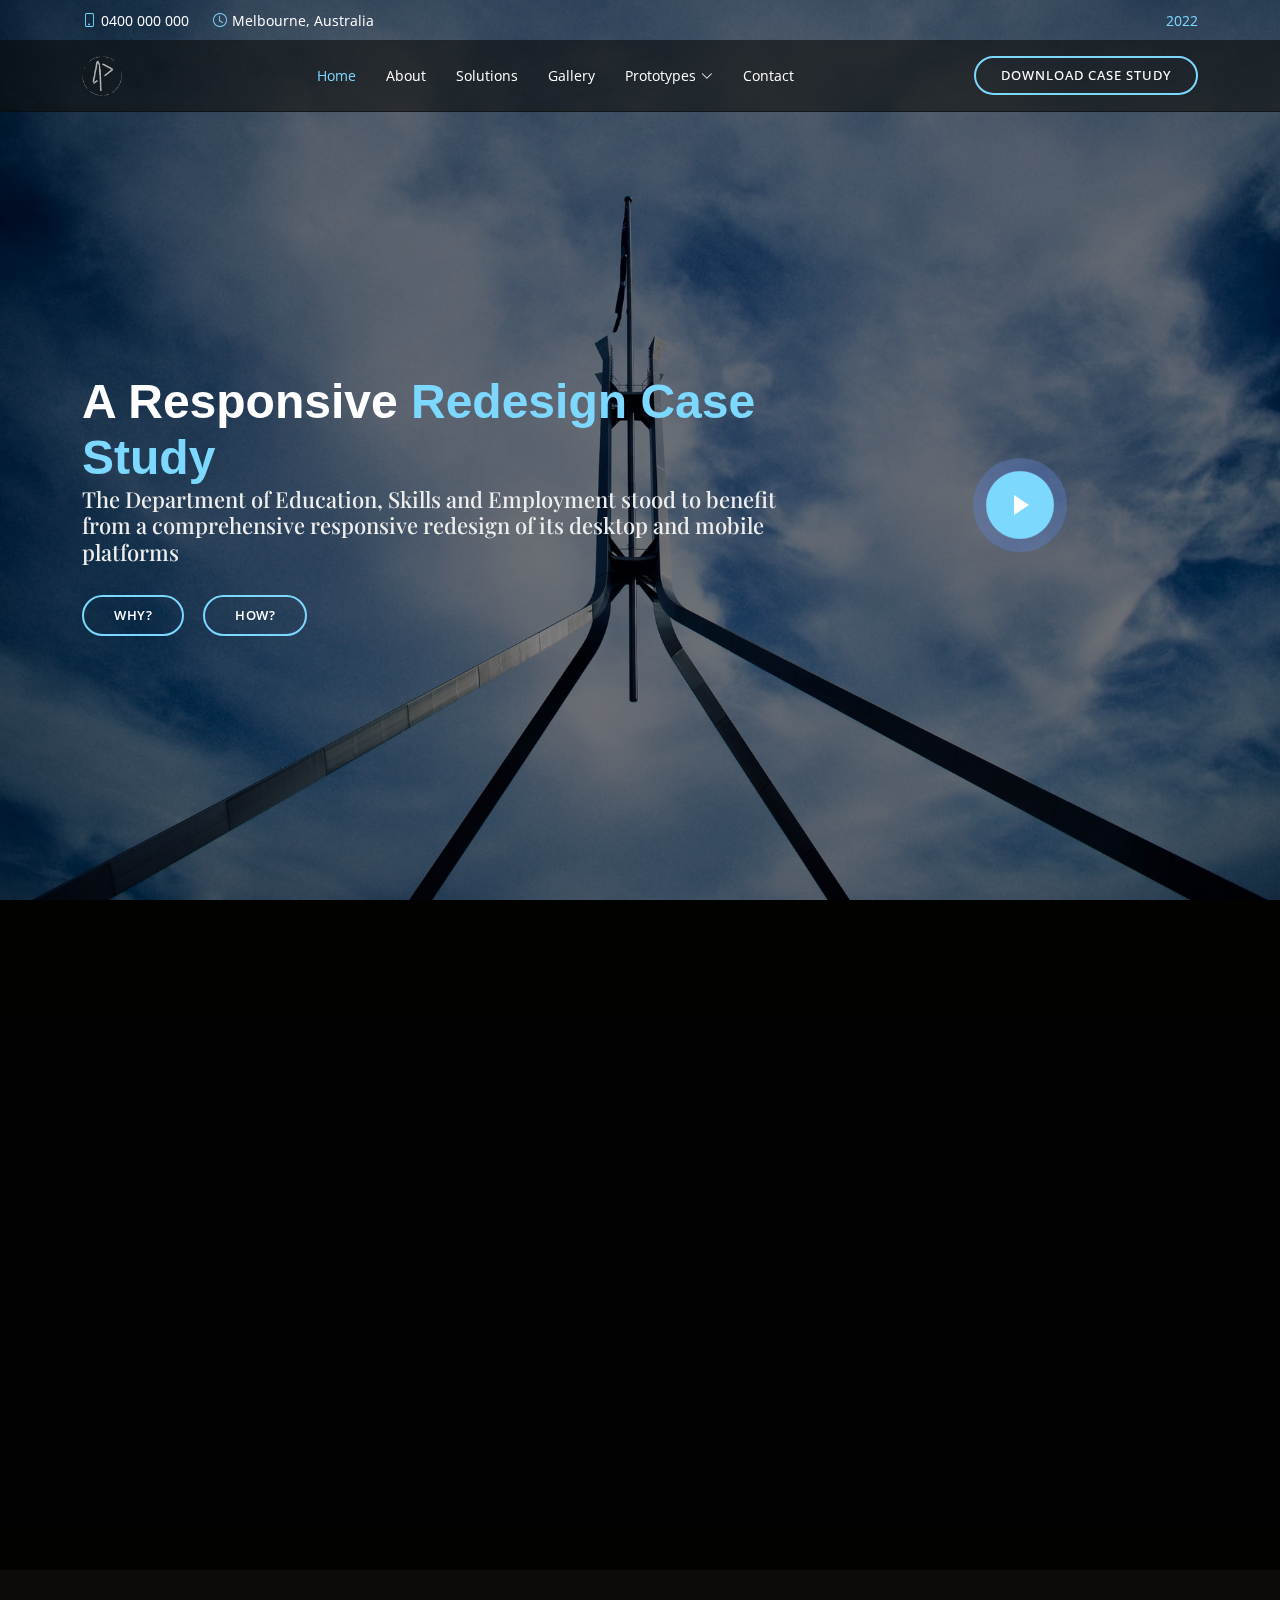
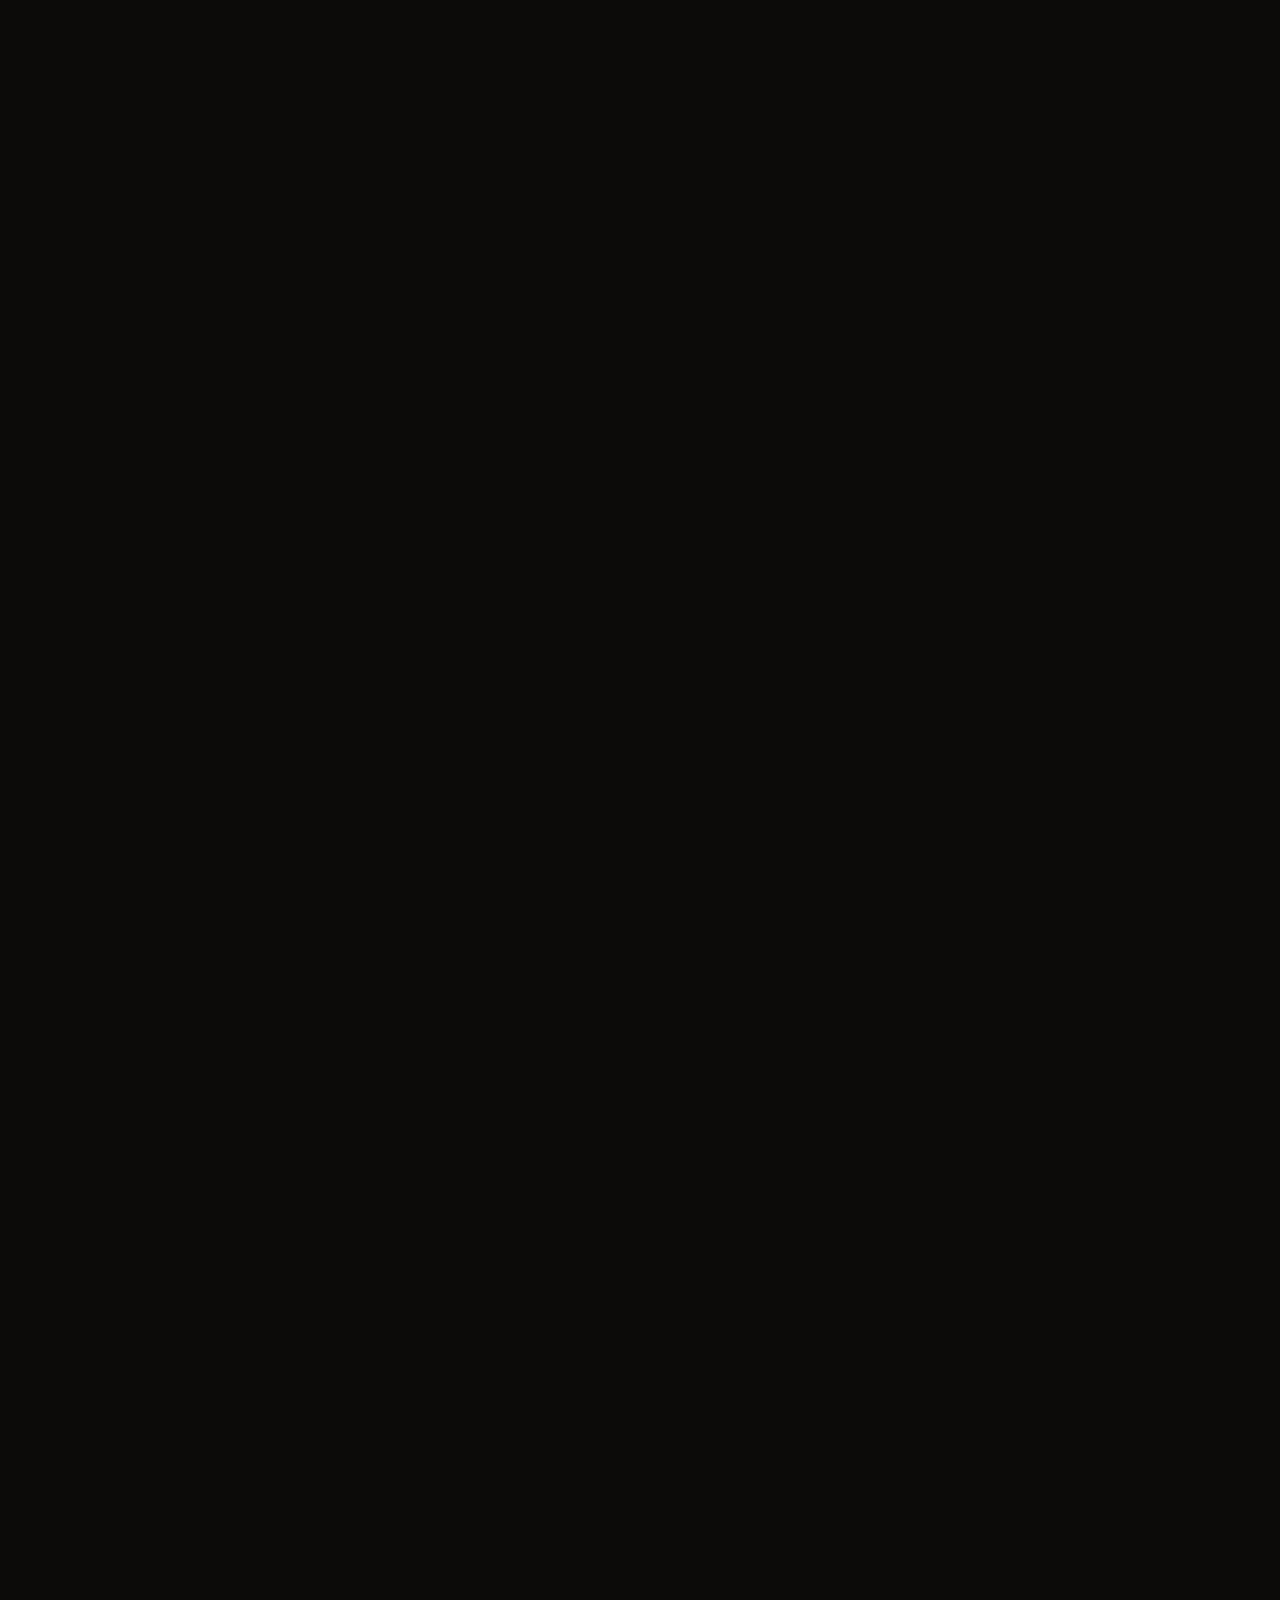
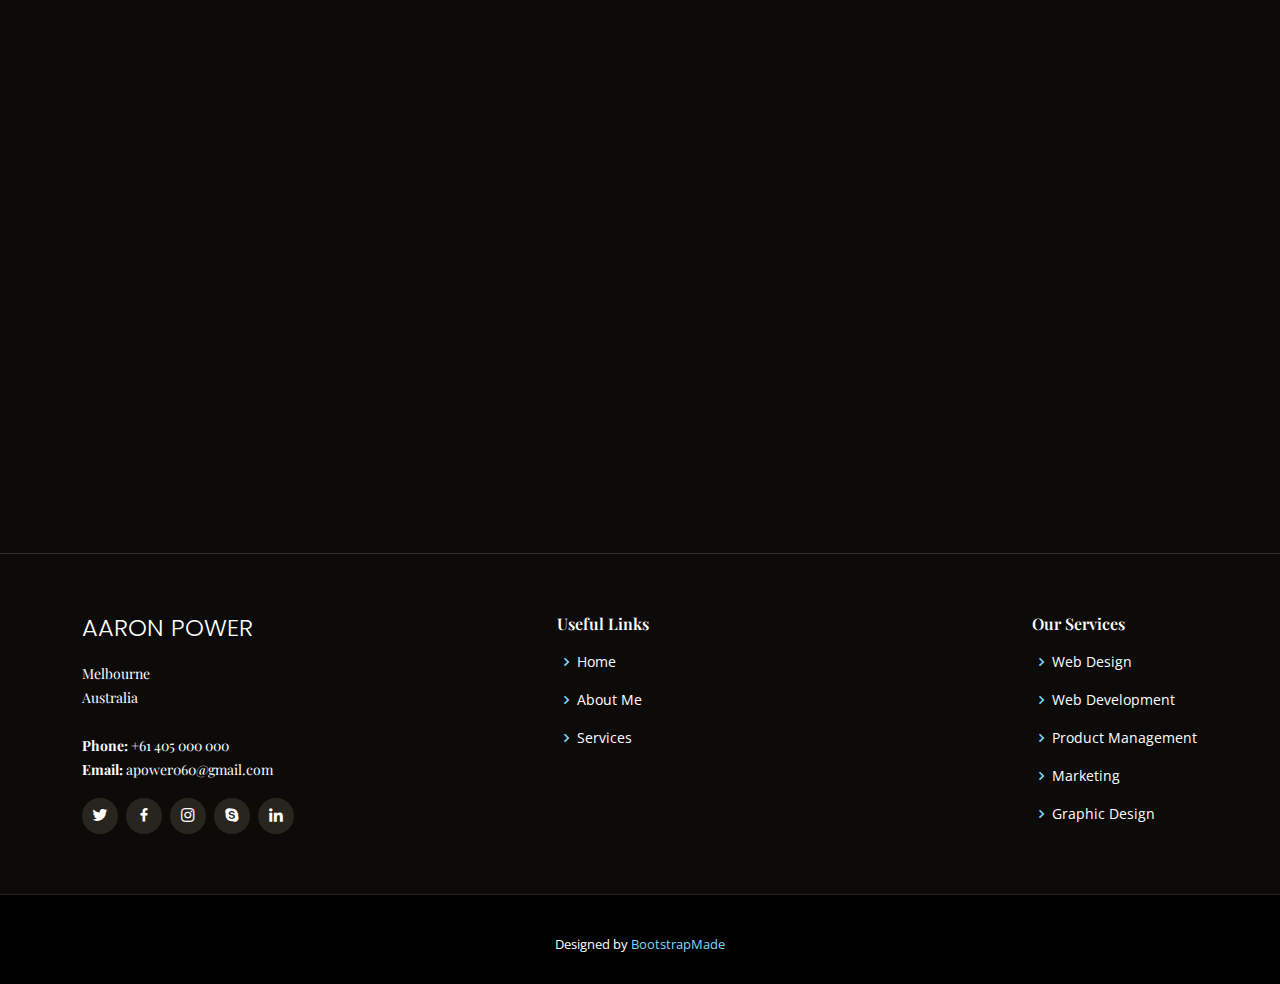
<file: index.html>
<!DOCTYPE html>
<html lang="en">

<head>
  <meta charset="utf-8">
  <meta content="width=device-width, initial-scale=1.0" name="viewport">

  <title>Aaron Power Portfolio- Index</title>
  <meta content="" name="description">
  <meta content="" name="keywords">

  <!-- Favicons -->
  <link href="assets/img/favicon.png" rel="icon">
  <link href="assets/img/apple-touch-icon.png" rel="apple-touch-icon">

  <!-- Google Fonts -->
  <link href="https://fonts.googleapis.com/css?family=Open+Sans:300,300i,400,400i,600,600i,700,700i|Playfair+Display:ital,wght@0,400;0,500;0,600;0,700;1,400;1,500;1,600;1,700|Poppins:300,300i,400,400i,500,500i,600,600i,700,700i" rel="stylesheet">

  <!-- Vendor CSS Files -->
  <link href="assets/vendor/animate.css/animate.min.css" rel="stylesheet">
  <link href="assets/vendor/aos/aos.css" rel="stylesheet">
  <link href="assets/vendor/bootstrap/css/bootstrap.min.css" rel="stylesheet">
  <link href="assets/vendor/bootstrap-icons/bootstrap-icons.css" rel="stylesheet">
  <link href="assets/vendor/boxicons/css/boxicons.min.css" rel="stylesheet">
  <link href="assets/vendor/glightbox/css/glightbox.min.css" rel="stylesheet">
  <link href="assets/vendor/swiper/swiper-bundle.min.css" rel="stylesheet">

  <!-- Template Main CSS File -->
  <link href="assets/css/style.css" rel="stylesheet">

 
</head>

<body>

  <!-- ======= Top Bar ======= -->
  <div id="topbar" class="d-flex align-items-center fixed-top">
    <div class="container d-flex justify-content-center justify-content-md-between">

      <div class="contact-info d-flex align-items-center">
        <i class="bi bi-phone d-flex align-items-center"><span>0400 000 000</span></i>
        <i class="bi bi-clock d-flex align-items-center ms-4"><span>Melbourne, Australia</span></i>
      </div>

      <div class="languages d-none d-md-flex align-items-center">
        <ul>
          2022
        </ul>
      </div>
    </div>
  </div>

  <!-- ======= Header ======= -->
  <header id="header" class="fixed-top d-flex align-items-centre">
    <div class="container-fluid container-xl d-flex align-items-center justify-content-lg-between">

      <a href="index.html" class="logo me-auto me-lg-0"><img src="assets/img/aplogo.png" alt="" class="img-fluid">
      <!-- Uncomment below if you prefer to use an image logo -->
     

      <nav id="navbar" class="navbar order-last order-lg-0">
        <ul>
          <li><a class="nav-link scrollto active" href="https://apower060.github.io/Aaron-Power/index.html">Home</a></li>
          <li><a class="nav-link scrollto" href="#about">About</a></li>
          <li><a class="nav-link scrollto" href="#specials">Solutions</a></li>
          <li><a class="nav-link scrollto" href="#gallery">Gallery</a></li>
          <li class="dropdown"><a href="#"><span>Prototypes</span> <i class="bi bi-chevron-down"></i></a>
            <ul>
             </a>
              </ul>  
              <ul>
              <li><a href="https://xd.adobe.com/view/a21de359-5aed-4d26-bc8a-195bc01048e3-f74e/?fullscreen">Desktop Prototype</a></li>
              <li><a href="https://xd.adobe.com/view/8289e8c4-2e50-4cc5-b462-bfc90b1dd75c-d7da/?fullscreen">Mobile Prototype</a></li>
            </ul>
          </li>
          <li><a class="nav-link scrollto" href="#contact">Contact</a></li>
        </ul>
        <i class="bi bi-list mobile-nav-toggle"></i>
      </nav><!-- .navbar -->
      <a href="https://drive.google.com/file/d/1snFKriMBnO-XafUAPtqWHqnVd3yKOOLz/view?usp=sharing" class="book-a-table-btn scrollto d-none d-lg-flex">Download Case Study</a>

    </div>
  </header><!-- End Header -->

  <!-- ======= Hero Section ======= -->
  <section id="hero" class="d-flex align-items-center">
    <div class="container position-relative text-center text-lg-start" data-aos="zoom-in" data-aos-delay="100">
      <div class="row">
        <div class="col-lg-8">
          <h1>A Responsive<span> Redesign Case Study</span></h1>
          <h2>The Department of Education, Skills and Employment stood to benefit from a comprehensive responsive redesign of its desktop and mobile platforms</h2>

          <div class="btns">
            <a href="#about" class="btn-menu animated fadeInUp scrollto">Why?</a>
            <a href="#why-us" class="btn-book animated fadeInUp scrollto">How?</a>
          </div>
        </div>
        <div class="col-lg-4 d-flex align-items-center justify-content-center position-relative" data-aos="zoom-in" data-aos-delay="200">
          <a href="https://docs.google.com/presentation/d/1UhkH2yAbv2ECjafWbAEshVzSLugiuoY7L1mqTRfBV3c/edit#slide=id.g127f82bba76_0_77" class="glightbox play-btn"></a>
        </div>

      </div>
    </div>
  </section><!-- End Hero -->

  <main id="main">

    <!-- ======= About Section ======= -->
    <section id="about" class="about">
      <div class="container" data-aos="fade-up">

        <div class="row">
          <div class="col-lg-6 order-1 order-lg-2" data-aos="zoom-in" data-aos-delay="100">
            <div class="about-img">
              <img src="assets/img/about.jpg" alt="">
            </div>
          </div>
          <div class="col-lg-6 pt-4 pt-lg-0 order-2 order-lg-1 content">
            <h3>The Department of Education, Skills and Employment is a valuable resource.</h3>
            <p class="fst-italic">
              The DESE website provides information for parents, educators, employers, job seekers and students to aid them in achieving their goals and give all Australians better opportunities.
            </p>
            <ul>
              <li><i class="bi bi-check-circle"></i> Guidance for parents with children in Early Childhood Learning.</li>
              <li><i class="bi bi-check-circle"></i> Information for teachers, students and parents throughout all levels of schooling.</li>
              <li><i class="bi bi-check-circle"></i> Guidance for employers, job seekers and the self-employed to encourage skills acquisition, job opportunities and gainful employment opportunities for employees and employers.</li>
            </ul>
            <p>
              The DESE has the difficult task of providing detailed, in depth information covering a wide range of serious and in-depth topics spanning Early Childhood Learning and childcare, primary through to tertiary education in addition to employment and skills for the workforce. This raises the question "how might we improve the delivery of this information and ensure users maximise every  opportunity?"
            </p>
          </div>
        </div>

      </div>
    </section><!-- End About Section -->

    <!-- ======= Why Us Section ======= -->
    <section id="why-us" class="why-us">
      <div class="container" data-aos="fade-up">

        <div class="section-title">
          <h2>The Problem</h2>
          <p>The DESE website and mobile platforms are responsible for delivering vital information to a diverse range of Australians. </br> Is this message delivered effectively?</p>
        </div>

        <div class="row">

          <div class="col-lg-4">
            <div class="box" data-aos="zoom-in" data-aos-delay="100">
              <span>Stage 1</span>
              <h4>User Testing</h4>
              <p>Ulamco laboris nisi ut aliquip ex ea commodo consequat. Et consectetur ducimus vero placeat</p>
            </div>
          </div>

          <div class="col-lg-4 mt-4 mt-lg-0">
            <div class="box" data-aos="zoom-in" data-aos-delay="200">
              <span>Stage 2</span>
              <h4>Iteration</h4>
              <p>Dolorem est fugiat occaecati voluptate velit esse. Dicta veritatis dolor quod et vel dire leno para dest</p>
            </div>
          </div>

          <div class="col-lg-4 mt-4 mt-lg-0">
            <div class="box" data-aos="zoom-in" data-aos-delay="300">
              <span>Stage 3</span>
              <h4>Implementation</h4>
              <p>Molestiae officiis omnis illo asperiores. Aut doloribus vitae sunt debitis quo vel nam quis</p>
            </div>
          </div>

        </div>

      </div>
    </section><!-- End Why Us Section -->



    <!-- ======= Specials Section ======= -->
    <section id="specials" class="specials">
      <div class="container" data-aos="fade-up">

        <div class="section-title">
          <h2>The Solution</h2>
          <p>Look into my approach</p>
        </div>

        <div class="row" data-aos="fade-up" data-aos-delay="100">
          <div class="col-lg-3">
            <ul class="nav nav-tabs flex-column">
              <li class="nav-item">
                <a class="nav-link active show" data-bs-toggle="tab" href="#tab-1">User Personas and Research</a>
              </li>
              <li class="nav-item">
                <a class="nav-link" data-bs-toggle="tab" href="#tab-2">Heuristic Evaluation</a>
              </li>
              <li class="nav-item">
                <a class="nav-link" data-bs-toggle="tab" href="#tab-3">Iteration</a>
              </li>
              <li class="nav-item">
                <a class="nav-link" data-bs-toggle="tab" href="#tab-4">User Interviews and Testing</a>
              </li>
              <li class="nav-item">
                <a class="nav-link" data-bs-toggle="tab" href="#tab-5">High Fidelity Prototyping for desktop and mobile</a>
              </li>
            </ul>
          </div>
          <div class="col-lg-9 mt-4 mt-lg-0">
            <div class="tab-content">
              <div class="tab-pane active show" id="tab-1">
                <div class="row">
                  <div class="col-lg-8 details order-2 order-lg-1">
                    <h3>Architecto ut aperiam autem id</h3>
                    <p class="fst-italic">Qui laudantium consequatur laborum sit qui ad sapiente dila parde sonata raqer a videna mareta paulona marka</p>
                    <p>Et nobis maiores eius. Voluptatibus ut enim blanditiis atque harum sint. Laborum eos ipsum ipsa odit magni. Incidunt hic ut molestiae aut qui. Est repellat minima eveniet eius et quis magni nihil. Consequatur dolorem quaerat quos qui similique accusamus nostrum rem vero</p>
                  </div>
                  <div class="col-lg-4 text-center order-1 order-lg-2">
                    <img src="assets/img/specials-1.png" alt="" class="img-fluid">
                  </div>
                </div>
              </div>
              <div class="tab-pane" id="tab-2">
                <div class="row">
                  <div class="col-lg-8 details order-2 order-lg-1">
                    <h3>Et blanditiis nemo veritatis excepturi</h3>
                    <p class="fst-italic">Qui laudantium consequatur laborum sit qui ad sapiente dila parde sonata raqer a videna mareta paulona marka</p>
                    <p>Ea ipsum voluptatem consequatur quis est. Illum error ullam omnis quia et reiciendis sunt sunt est. Non aliquid repellendus itaque accusamus eius et velit ipsa voluptates. Optio nesciunt eaque beatae accusamus lerode pakto madirna desera vafle de nideran pal</p>
                  </div>
                  <div class="col-lg-4 text-center order-1 order-lg-2">
                    <img src="assets/img/specials-2.png" alt="" class="img-fluid">
                  </div>
                </div>
              </div>
              <div class="tab-pane" id="tab-3">
                <div class="row">
                  <div class="col-lg-8 details order-2 order-lg-1">
                    <h3>Impedit facilis occaecati odio neque aperiam sit</h3>
                    <p class="fst-italic">Eos voluptatibus quo. Odio similique illum id quidem non enim fuga. Qui natus non sunt dicta dolor et. In asperiores velit quaerat perferendis aut</p>
                    <p>Iure officiis odit rerum. Harum sequi eum illum corrupti culpa veritatis quisquam. Neque necessitatibus illo rerum eum ut. Commodi ipsam minima molestiae sed laboriosam a iste odio. Earum odit nesciunt fugiat sit ullam. Soluta et harum voluptatem optio quae</p>
                  </div>
                  <div class="col-lg-4 text-center order-1 order-lg-2">
                    <img src="assets/img/specials-3.png" alt="" class="img-fluid">
                  </div>
                </div>
              </div>
              <div class="tab-pane" id="tab-4">
                <div class="row">
                  <div class="col-lg-8 details order-2 order-lg-1">
                    <h3>Fuga dolores inventore laboriosam ut est accusamus laboriosam dolore</h3>
                    <p class="fst-italic">Totam aperiam accusamus. Repellat consequuntur iure voluptas iure porro quis delectus</p>
                    <p>Eaque consequuntur consequuntur libero expedita in voluptas. Nostrum ipsam necessitatibus aliquam fugiat debitis quis velit. Eum ex maxime error in consequatur corporis atque. Eligendi asperiores sed qui veritatis aperiam quia a laborum inventore</p>
                  </div>
                  <div class="col-lg-4 text-center order-1 order-lg-2">
                    <img src="assets/img/specials-4.png" alt="" class="img-fluid">
                  </div>
                </div>
              </div>
              <div class="tab-pane" id="tab-5">
                <div class="row">
                  <div class="col-lg-8 details order-2 order-lg-1">
                    <h3>Est eveniet ipsam sindera pad rone matrelat sando reda</h3>
                    <p class="fst-italic">Omnis blanditiis saepe eos autem qui sunt debitis porro quia.</p>
                    <p>Exercitationem nostrum omnis. Ut reiciendis repudiandae minus. Omnis recusandae ut non quam ut quod eius qui. Ipsum quia odit vero atque qui quibusdam amet. Occaecati sed est sint aut vitae molestiae voluptate vel</p>
                  </div>
                  <div class="col-lg-4 text-center order-1 order-lg-2">
                    <img src="assets/img/specials-5.png" alt="" class="img-fluid">
                  </div>
                </div>
              </div>
            </div>
          </div>
        </div>

      </div>

  

    <!-- ======= Gallery Section ======= -->
    <section id="gallery" class="gallery">

      <div class="container" data-aos="fade-up">
        <div class="section-title">
          <h2>Gallery</h2>
          <p>Images Used in the Redesign</p>
        </div>
      </div>

      <div class="container-fluid" data-aos="fade-up" data-aos-delay="100">

        <div class="row g-0">

          <div class="col-lg-3 col-md-4">
            <div class="gallery-item">
              <a href="assets/img/gallery/gallery-1.jpg" class="gallery-lightbox" data-gall="gallery-item">
                <img src="assets/img/gallery/gallery-1.jpg" alt="" class="img-fluid">
              </a>
            </div>
          </div>

          <div class="col-lg-3 col-md-4">
            <div class="gallery-item">
              <a href="assets/img/gallery/gallery-2.jpg" class="gallery-lightbox" data-gall="gallery-item">
                <img src="assets/img/gallery/gallery-2.jpg" alt="" class="img-fluid">
              </a>
            </div>
          </div>

          <div class="col-lg-3 col-md-4">
            <div class="gallery-item">
              <a href="assets/img/gallery/gallery-3.jpg" class="gallery-lightbox" data-gall="gallery-item">
                <img src="assets/img/gallery/gallery-3.jpg" alt="" class="img-fluid">
              </a>
            </div>
          </div>

          <div class="col-lg-3 col-md-4">
            <div class="gallery-item">
              <a href="assets/img/gallery/gallery-4.jpg" class="gallery-lightbox" data-gall="gallery-item">
                <img src="assets/img/gallery/gallery-4.jpg" alt="" class="img-fluid">
              </a>
            </div>
          </div>

          <div class="col-lg-3 col-md-4">
            <div class="gallery-item">
              <a href="assets/img/gallery/gallery-5.jpg" class="gallery-lightbox" data-gall="gallery-item">
                <img src="assets/img/gallery/gallery-5.jpg" alt="" class="img-fluid">
              </a>
            </div>
          </div>

          <div class="col-lg-3 col-md-4">
            <div class="gallery-item">
              <a href="assets/img/gallery/gallery-6.jpg" class="gallery-lightbox" data-gall="gallery-item">
                <img src="assets/img/gallery/gallery-6.jpg" alt="" class="img-fluid">
              </a>
            </div>
          </div>

          <div class="col-lg-3 col-md-4">
            <div class="gallery-item">
              <a href="assets/img/gallery/gallery-7.jpg" class="gallery-lightbox" data-gall="gallery-item">
                <img src="assets/img/gallery/gallery-7.jpg" alt="" class="img-fluid">
              </a>
            </div>
          </div>

          <div class="col-lg-3 col-md-4">
            <div class="gallery-item">
              <a href="assets/img/gallery/gallery-8.jpg" class="gallery-lightbox" data-gall="gallery-item">
                <img src="assets/img/gallery/gallery-8.jpg" alt="" class="img-fluid">
              </a>
            </div>
          </div>

        </div>

      </div>
    </section><!-- End Gallery Section -->

  
    <!-- ======= Contact Section ======= -->
    <section id="contact" class="contact"> 
      <div class="container" data-aos="fade-up">

        <div class="section-title">
          <h2>Contact</h2>
          <p>Contact Us</p>
        </div>
      </div>

      <div data-aos="fade-up">
      </div>

      <div class="container" data-aos="fade-up">
 
        <div class="row mt-2">

          <div class="col-lg-4">
            <div class="info">
              <div class="address">
                <i class="bi bi-geo-alt"></i>
                <h4>Location:</h4>
                <p>Melbourne, Australia</p>
              </div>

         
              <div class="email">
                <i class="bi bi-envelope"></i>
                <h4>Email:</h4>
                <p>apower060@gmail.com</p>
              </div>

              

         
      </div>
    </section>
    <!-- End Contact Section -->

  </main><!-- End #main -->

  <!-- ======= Footer ======= -->
  <footer id="footer">
    <div class="footer-top">
      <div class="container">
        <div class="row">

          <div class="col-lg-5 col-md-6">
            <div class="footer-info">
              <h3>Aaron Power</h3>
              <p>
                Melbourne <br>
                Australia<br><br>
                <strong>Phone:</strong> +61 405 000 000<br>
                <strong>Email:</strong> apower060@gmail.com<br>
              </p>
              <div class="social-links mt-3">
                <a href="#" class="twitter"><i class="bx bxl-twitter"></i></a>
                <a href="#" class="facebook"><i class="bx bxl-facebook"></i></a>
                <a href="#" class="instagram"><i class="bx bxl-instagram"></i></a>
                <a href="#" class="google-plus"><i class="bx bxl-skype"></i></a>
                <a href="#" class="linkedin"><i class="bx bxl-linkedin"></i></a>
              </div>
            </div>
          </div>

          <div class="col-lg-5 col-md-6 footer-links">
            <h4>Useful Links</h4>
            <ul>
              <li><i class="bx bx-chevron-right"></i> <a href="#">Home</a></li>
              <li><i class="bx bx-chevron-right"></i> <a href="#">About Me</a></li>
              <li><i class="bx bx-chevron-right"></i> <a href="#">Services</a></li>
            </ul>
          </div>

          <div class="col-lg-2 col-md-6 footer-links">
            <h4>Our Services</h4>
            <ul>
              <li><i class="bx bx-chevron-right"></i> <a href="#">Web Design</a></li>
              <li><i class="bx bx-chevron-right"></i> <a href="#">Web Development</a></li>
              <li><i class="bx bx-chevron-right"></i> <a href="#">Product Management</a></li>
              <li><i class="bx bx-chevron-right"></i> <a href="#">Marketing</a></li>
              <li><i class="bx bx-chevron-right"></i> <a href="#">Graphic Design</a></li>
            </ul>
          </div>

          

        </div>
      </div>
    </div>

    <div class="container">
      <div class="copyright">
        
      </div>
      <div class="credits">
        Designed by <a href="https://bootstrapmade.com/">BootstrapMade</a>
      </div>
    </div>
  </footer><!-- End Footer -->

  <div id="preloader"></div>
  <a href="#" class="back-to-top d-flex align-items-center justify-content-center"><i class="bi bi-arrow-up-short"></i></a>

  <!-- Vendor JS Files -->
  <script src="assets/vendor/aos/aos.js"></script>
  <script src="assets/vendor/bootstrap/js/bootstrap.bundle.min.js"></script>
  <script src="assets/vendor/glightbox/js/glightbox.min.js"></script>
  <script src="assets/vendor/isotope-layout/isotope.pkgd.min.js"></script>
  <script src="assets/vendor/swiper/swiper-bundle.min.js"></script>
  <script src="assets/vendor/php-email-form/validate.js"></script>

  <!-- Template Main JS File -->
  <script src="assets/js/main.js"></script>

</body>

</html>
</file>
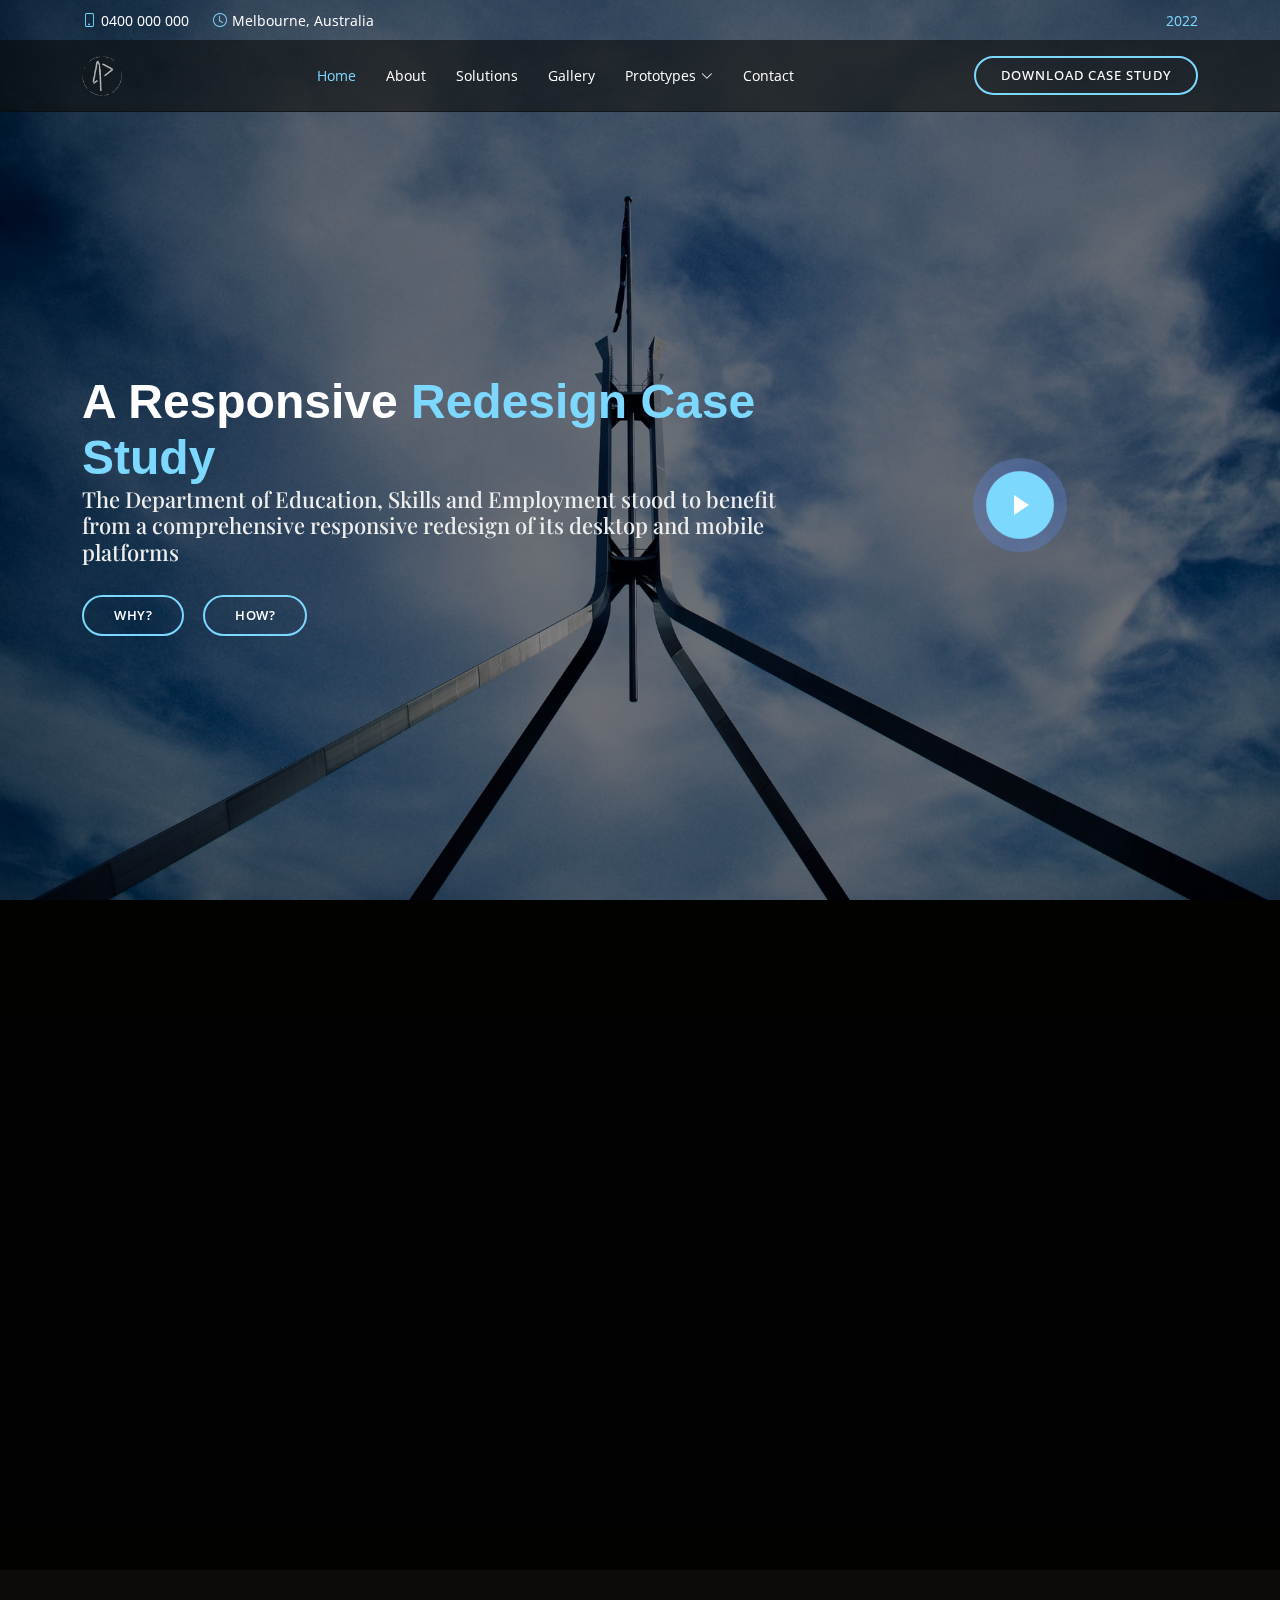
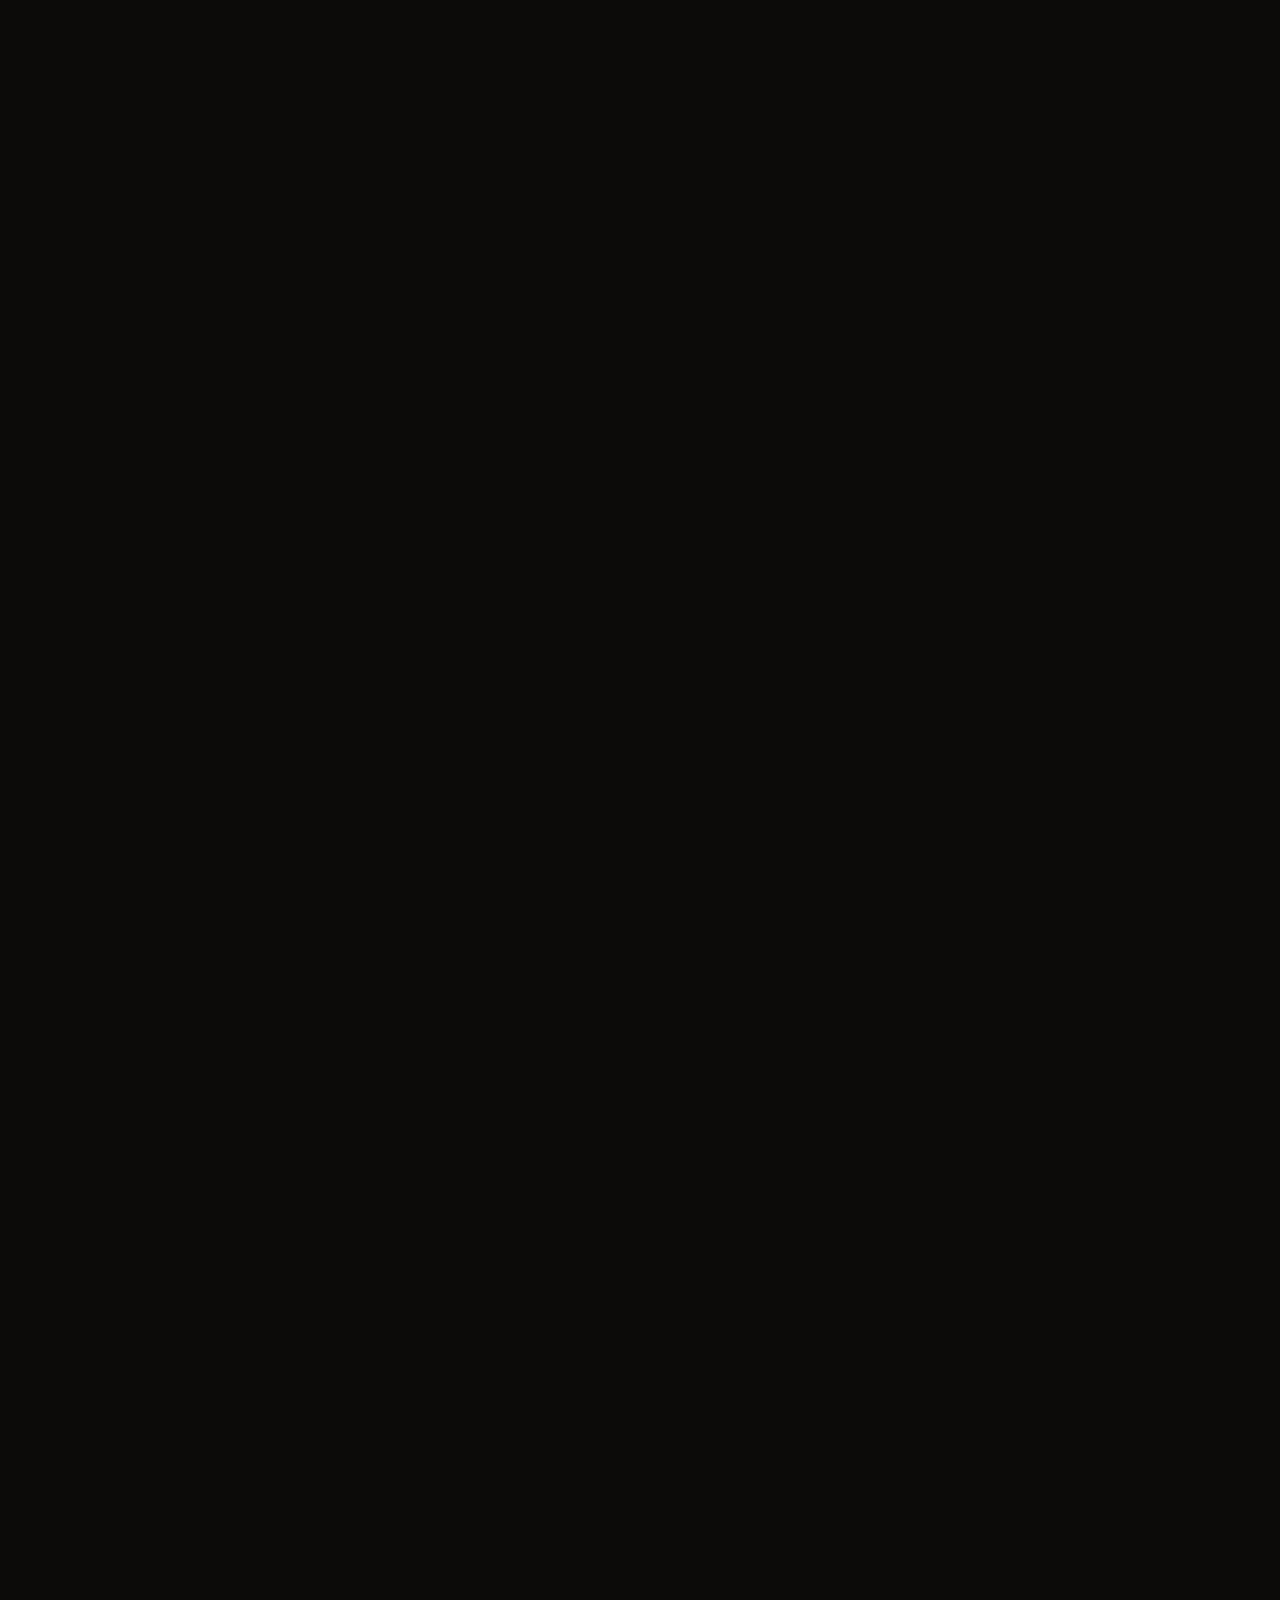
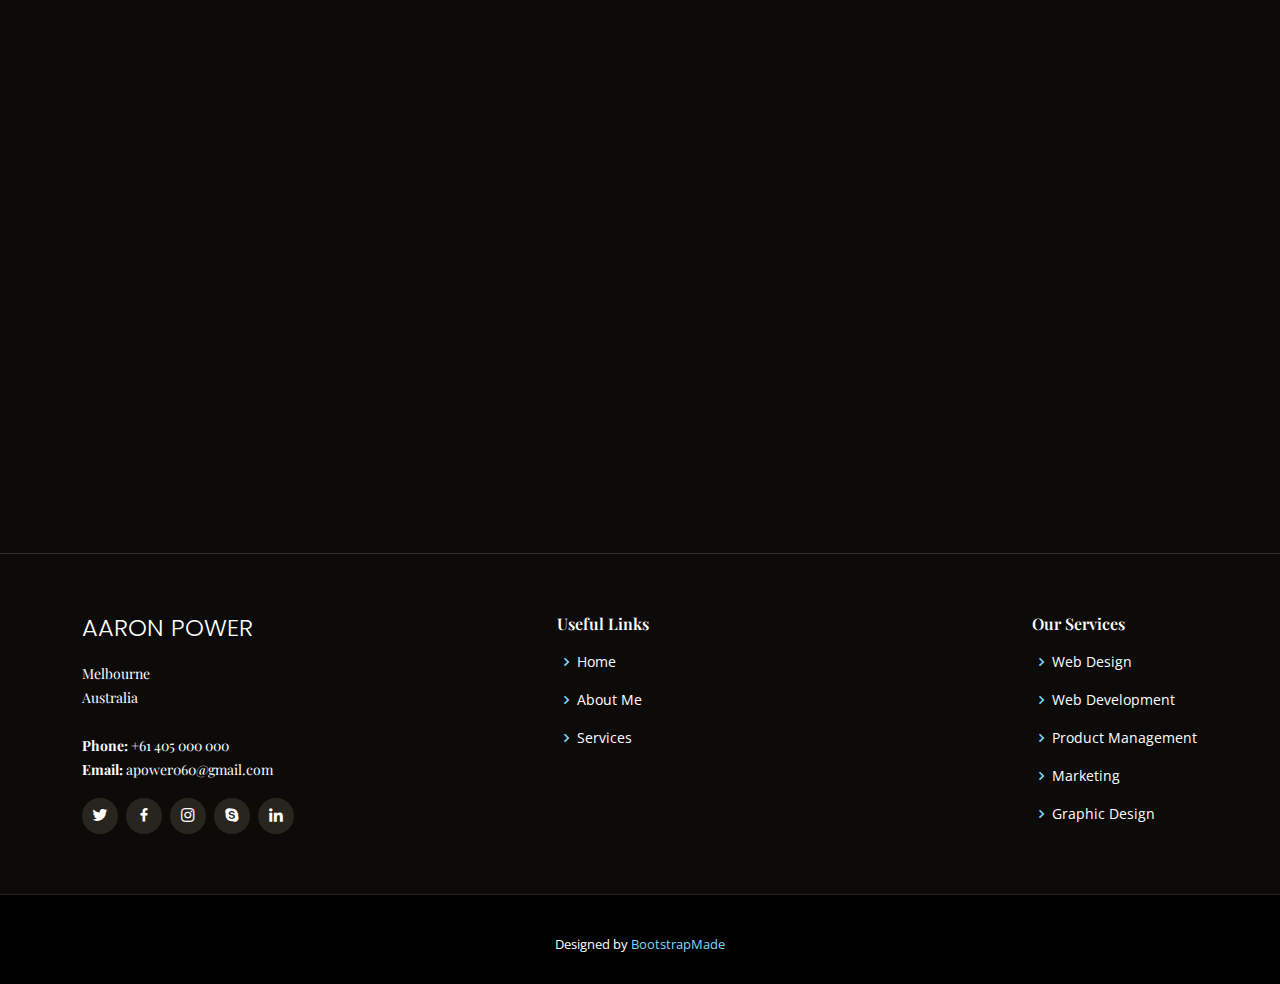
<file: dese.html>
<!DOCTYPE html>
<html lang="en">

<head>
  <meta charset="utf-8">
  <meta content="width=device-width, initial-scale=1.0" name="viewport">

  <title>Aaron Power Portfolio- Index</title>
  <meta content="" name="description">
  <meta content="" name="keywords">

  <!-- Favicons -->
  <link href="assets/img/favicon.png" rel="icon">
  <link href="assets/img/apple-touch-icon.png" rel="apple-touch-icon">

  <!-- Google Fonts -->
  <link href="https://fonts.googleapis.com/css?family=Open+Sans:300,300i,400,400i,600,600i,700,700i|Playfair+Display:ital,wght@0,400;0,500;0,600;0,700;1,400;1,500;1,600;1,700|Poppins:300,300i,400,400i,500,500i,600,600i,700,700i" rel="stylesheet">

  <!-- Vendor CSS Files -->
  <link href="assets/vendor/animate.css/animate.min.css" rel="stylesheet">
  <link href="assets/vendor/aos/aos.css" rel="stylesheet">
  <link href="assets/vendor/bootstrap/css/bootstrap.min.css" rel="stylesheet">
  <link href="assets/vendor/bootstrap-icons/bootstrap-icons.css" rel="stylesheet">
  <link href="assets/vendor/boxicons/css/boxicons.min.css" rel="stylesheet">
  <link href="assets/vendor/glightbox/css/glightbox.min.css" rel="stylesheet">
  <link href="assets/vendor/swiper/swiper-bundle.min.css" rel="stylesheet">

  <!-- Template Main CSS File -->
  <link href="assets/css/style.css" rel="stylesheet">

 
</head>

<body>

  <!-- ======= Top Bar ======= -->
  <div id="topbar" class="d-flex align-items-center fixed-top">
    <div class="container d-flex justify-content-center justify-content-md-between">

      <div class="contact-info d-flex align-items-center">
        <i class="bi bi-phone d-flex align-items-center"><span>0400 000 000</span></i>
        <i class="bi bi-clock d-flex align-items-center ms-4"><span>Melbourne, Australia</span></i>
      </div>

      <div class="languages d-none d-md-flex align-items-center">
        <ul>
          2022
        </ul>
      </div>
    </div>
  </div>

  <!-- ======= Header ======= -->
  <header id="header" class="fixed-top d-flex align-items-centre">
    <div class="container-fluid container-xl d-flex align-items-center justify-content-lg-between">

      <a href="index.html" class="logo me-auto me-lg-0"><img src="assets/img/aplogo.png" alt="" class="img-fluid">
      <!-- Uncomment below if you prefer to use an image logo -->
     

      <nav id="navbar" class="navbar order-last order-lg-0">
        <ul>
          <li><a class="nav-link scrollto active" href="#hero">Home</a></li>
          <li><a class="nav-link scrollto" href="#about">About</a></li>
          <li><a class="nav-link scrollto" href="#specials">Solutions</a></li>
          <li><a class="nav-link scrollto" href="#gallery">Gallery</a></li>
          <li class="dropdown"><a href="#"><span>Prototypes</span> <i class="bi bi-chevron-down"></i></a>
            <ul>
             </a>
              </ul>  
              <ul>
              <li><a href="#">Desktop Prototype</a></li>
              <li><a href="#">Mobile Prototype</a></li>
            </ul>
          </li>
          <li><a class="nav-link scrollto" href="#contact">Contact</a></li>
        </ul>
        <i class="bi bi-list mobile-nav-toggle"></i>
      </nav><!-- .navbar -->
      <a href="https://drive.google.com/file/d/1snFKriMBnO-XafUAPtqWHqnVd3yKOOLz/view?usp=sharing" class="book-a-table-btn scrollto d-none d-lg-flex">Download Case Study</a>

    </div>
  </header><!-- End Header -->

  <!-- ======= Hero Section ======= -->
  <section id="hero" class="d-flex align-items-center">
    <div class="container position-relative text-center text-lg-start" data-aos="zoom-in" data-aos-delay="100">
      <div class="row">
        <div class="col-lg-8">
          <h1>A Responsive<span> Redesign Case Study</span></h1>
          <h2>The Department of Education, Skills and Employment stood to benefit from a comprehensive responsive redesign of its desktop and mobile platforms</h2>

          <div class="btns">
            <a href="#about" class="btn-menu animated fadeInUp scrollto">Why?</a>
            <a href="#why-us" class="btn-book animated fadeInUp scrollto">How?</a>
          </div>
        </div>
        <div class="col-lg-4 d-flex align-items-center justify-content-center position-relative" data-aos="zoom-in" data-aos-delay="200">
          <a href="https://docs.google.com/presentation/d/1UhkH2yAbv2ECjafWbAEshVzSLugiuoY7L1mqTRfBV3c/edit#slide=id.g127f82bba76_0_77" class="glightbox play-btn"></a>
        </div>

      </div>
    </div>
  </section><!-- End Hero -->

  <main id="main">

    <!-- ======= About Section ======= -->
    <section id="about" class="about">
      <div class="container" data-aos="fade-up">

        <div class="row">
          <div class="col-lg-6 order-1 order-lg-2" data-aos="zoom-in" data-aos-delay="100">
            <div class="about-img">
              <img src="assets/img/about.jpg" alt="">
            </div>
          </div>
          <div class="col-lg-6 pt-4 pt-lg-0 order-2 order-lg-1 content">
            <h3>The Department of Education, Skills and Employment is a valuable resource.</h3>
            <p class="fst-italic">
              The DESE website provides information for parents, educators, employers, job seekers and students to aid them in achieving their goals and give all Australians better opportunities.
            </p>
            <ul>
              <li><i class="bi bi-check-circle"></i> Guidance for parents with children in Early Childhood Learning.</li>
              <li><i class="bi bi-check-circle"></i> Information for teachers, students and parents throughout all levels of schooling.</li>
              <li><i class="bi bi-check-circle"></i> Guidance for employers, job seekers and the self-employed to encourage skills acquisition, job opportunities and gainful employment opportunities for employees and employers.</li>
            </ul>
            <p>
              The DESE has the difficult task of providing detailed, in depth information covering a wide range of serious and in-depth topics spanning Early Childhood Learning and childcare, primary through to tertiary education in addition to employment and skills for the workforce. This raises the question "how might we improve the delivery of this information and ensure users maximise every  opportunity?"
            </p>
          </div>
        </div>

      </div>
    </section><!-- End About Section -->

    <!-- ======= Why Us Section ======= -->
    <section id="why-us" class="why-us">
      <div class="container" data-aos="fade-up">

        <div class="section-title">
          <h2>The Problem</h2>
          <p>The DESE website and mobile platforms are responsible for delivering vital information to a diverse range of Australians. </br> Is this message delivered effectively?</p>
        </div>

        <div class="row">

          <div class="col-lg-4">
            <div class="box" data-aos="zoom-in" data-aos-delay="100">
              <span>Stage 1</span>
              <h4>User Testing</h4>
              <p>Ulamco laboris nisi ut aliquip ex ea commodo consequat. Et consectetur ducimus vero placeat</p>
            </div>
          </div>

          <div class="col-lg-4 mt-4 mt-lg-0">
            <div class="box" data-aos="zoom-in" data-aos-delay="200">
              <span>Stage 2</span>
              <h4>Iteration</h4>
              <p>Dolorem est fugiat occaecati voluptate velit esse. Dicta veritatis dolor quod et vel dire leno para dest</p>
            </div>
          </div>

          <div class="col-lg-4 mt-4 mt-lg-0">
            <div class="box" data-aos="zoom-in" data-aos-delay="300">
              <span>Stage 3</span>
              <h4>Implementation</h4>
              <p>Molestiae officiis omnis illo asperiores. Aut doloribus vitae sunt debitis quo vel nam quis</p>
            </div>
          </div>

        </div>

      </div>
    </section><!-- End Why Us Section -->



    <!-- ======= Specials Section ======= -->
    <section id="specials" class="specials">
      <div class="container" data-aos="fade-up">

        <div class="section-title">
          <h2>The Solution</h2>
          <p>Look into my approach</p>
        </div>

        <div class="row" data-aos="fade-up" data-aos-delay="100">
          <div class="col-lg-3">
            <ul class="nav nav-tabs flex-column">
              <li class="nav-item">
                <a class="nav-link active show" data-bs-toggle="tab" href="#tab-1">User Personas and Research</a>
              </li>
              <li class="nav-item">
                <a class="nav-link" data-bs-toggle="tab" href="#tab-2">Heuristic Evaluation</a>
              </li>
              <li class="nav-item">
                <a class="nav-link" data-bs-toggle="tab" href="#tab-3">Iteration</a>
              </li>
              <li class="nav-item">
                <a class="nav-link" data-bs-toggle="tab" href="#tab-4">User Interviews and Testing</a>
              </li>
              <li class="nav-item">
                <a class="nav-link" data-bs-toggle="tab" href="#tab-5">High Fidelity Prototyping for desktop and mobile</a>
              </li>
            </ul>
          </div>
          <div class="col-lg-9 mt-4 mt-lg-0">
            <div class="tab-content">
              <div class="tab-pane active show" id="tab-1">
                <div class="row">
                  <div class="col-lg-8 details order-2 order-lg-1">
                    <h3>Architecto ut aperiam autem id</h3>
                    <p class="fst-italic">Qui laudantium consequatur laborum sit qui ad sapiente dila parde sonata raqer a videna mareta paulona marka</p>
                    <p>Et nobis maiores eius. Voluptatibus ut enim blanditiis atque harum sint. Laborum eos ipsum ipsa odit magni. Incidunt hic ut molestiae aut qui. Est repellat minima eveniet eius et quis magni nihil. Consequatur dolorem quaerat quos qui similique accusamus nostrum rem vero</p>
                  </div>
                  <div class="col-lg-4 text-center order-1 order-lg-2">
                    <img src="assets/img/specials-1.png" alt="" class="img-fluid">
                  </div>
                </div>
              </div>
              <div class="tab-pane" id="tab-2">
                <div class="row">
                  <div class="col-lg-8 details order-2 order-lg-1">
                    <h3>Et blanditiis nemo veritatis excepturi</h3>
                    <p class="fst-italic">Qui laudantium consequatur laborum sit qui ad sapiente dila parde sonata raqer a videna mareta paulona marka</p>
                    <p>Ea ipsum voluptatem consequatur quis est. Illum error ullam omnis quia et reiciendis sunt sunt est. Non aliquid repellendus itaque accusamus eius et velit ipsa voluptates. Optio nesciunt eaque beatae accusamus lerode pakto madirna desera vafle de nideran pal</p>
                  </div>
                  <div class="col-lg-4 text-center order-1 order-lg-2">
                    <img src="assets/img/specials-2.png" alt="" class="img-fluid">
                  </div>
                </div>
              </div>
              <div class="tab-pane" id="tab-3">
                <div class="row">
                  <div class="col-lg-8 details order-2 order-lg-1">
                    <h3>Impedit facilis occaecati odio neque aperiam sit</h3>
                    <p class="fst-italic">Eos voluptatibus quo. Odio similique illum id quidem non enim fuga. Qui natus non sunt dicta dolor et. In asperiores velit quaerat perferendis aut</p>
                    <p>Iure officiis odit rerum. Harum sequi eum illum corrupti culpa veritatis quisquam. Neque necessitatibus illo rerum eum ut. Commodi ipsam minima molestiae sed laboriosam a iste odio. Earum odit nesciunt fugiat sit ullam. Soluta et harum voluptatem optio quae</p>
                  </div>
                  <div class="col-lg-4 text-center order-1 order-lg-2">
                    <img src="assets/img/specials-3.png" alt="" class="img-fluid">
                  </div>
                </div>
              </div>
              <div class="tab-pane" id="tab-4">
                <div class="row">
                  <div class="col-lg-8 details order-2 order-lg-1">
                    <h3>Fuga dolores inventore laboriosam ut est accusamus laboriosam dolore</h3>
                    <p class="fst-italic">Totam aperiam accusamus. Repellat consequuntur iure voluptas iure porro quis delectus</p>
                    <p>Eaque consequuntur consequuntur libero expedita in voluptas. Nostrum ipsam necessitatibus aliquam fugiat debitis quis velit. Eum ex maxime error in consequatur corporis atque. Eligendi asperiores sed qui veritatis aperiam quia a laborum inventore</p>
                  </div>
                  <div class="col-lg-4 text-center order-1 order-lg-2">
                    <img src="assets/img/specials-4.png" alt="" class="img-fluid">
                  </div>
                </div>
              </div>
              <div class="tab-pane" id="tab-5">
                <div class="row">
                  <div class="col-lg-8 details order-2 order-lg-1">
                    <h3>Est eveniet ipsam sindera pad rone matrelat sando reda</h3>
                    <p class="fst-italic">Omnis blanditiis saepe eos autem qui sunt debitis porro quia.</p>
                    <p>Exercitationem nostrum omnis. Ut reiciendis repudiandae minus. Omnis recusandae ut non quam ut quod eius qui. Ipsum quia odit vero atque qui quibusdam amet. Occaecati sed est sint aut vitae molestiae voluptate vel</p>
                  </div>
                  <div class="col-lg-4 text-center order-1 order-lg-2">
                    <img src="assets/img/specials-5.png" alt="" class="img-fluid">
                  </div>
                </div>
              </div>
            </div>
          </div>
        </div>

      </div>

  

    <!-- ======= Gallery Section ======= -->
    <section id="gallery" class="gallery">

      <div class="container" data-aos="fade-up">
        <div class="section-title">
          <h2>Gallery</h2>
          <p>Images Used in the Redesign</p>
        </div>
      </div>

      <div class="container-fluid" data-aos="fade-up" data-aos-delay="100">

        <div class="row g-0">

          <div class="col-lg-3 col-md-4">
            <div class="gallery-item">
              <a href="assets/img/gallery/gallery-1.jpg" class="gallery-lightbox" data-gall="gallery-item">
                <img src="assets/img/gallery/gallery-1.jpg" alt="" class="img-fluid">
              </a>
            </div>
          </div>

          <div class="col-lg-3 col-md-4">
            <div class="gallery-item">
              <a href="assets/img/gallery/gallery-2.jpg" class="gallery-lightbox" data-gall="gallery-item">
                <img src="assets/img/gallery/gallery-2.jpg" alt="" class="img-fluid">
              </a>
            </div>
          </div>

          <div class="col-lg-3 col-md-4">
            <div class="gallery-item">
              <a href="assets/img/gallery/gallery-3.jpg" class="gallery-lightbox" data-gall="gallery-item">
                <img src="assets/img/gallery/gallery-3.jpg" alt="" class="img-fluid">
              </a>
            </div>
          </div>

          <div class="col-lg-3 col-md-4">
            <div class="gallery-item">
              <a href="assets/img/gallery/gallery-4.jpg" class="gallery-lightbox" data-gall="gallery-item">
                <img src="assets/img/gallery/gallery-4.jpg" alt="" class="img-fluid">
              </a>
            </div>
          </div>

          <div class="col-lg-3 col-md-4">
            <div class="gallery-item">
              <a href="assets/img/gallery/gallery-5.jpg" class="gallery-lightbox" data-gall="gallery-item">
                <img src="assets/img/gallery/gallery-5.jpg" alt="" class="img-fluid">
              </a>
            </div>
          </div>

          <div class="col-lg-3 col-md-4">
            <div class="gallery-item">
              <a href="assets/img/gallery/gallery-6.jpg" class="gallery-lightbox" data-gall="gallery-item">
                <img src="assets/img/gallery/gallery-6.jpg" alt="" class="img-fluid">
              </a>
            </div>
          </div>

          <div class="col-lg-3 col-md-4">
            <div class="gallery-item">
              <a href="assets/img/gallery/gallery-7.jpg" class="gallery-lightbox" data-gall="gallery-item">
                <img src="assets/img/gallery/gallery-7.jpg" alt="" class="img-fluid">
              </a>
            </div>
          </div>

          <div class="col-lg-3 col-md-4">
            <div class="gallery-item">
              <a href="assets/img/gallery/gallery-8.jpg" class="gallery-lightbox" data-gall="gallery-item">
                <img src="assets/img/gallery/gallery-8.jpg" alt="" class="img-fluid">
              </a>
            </div>
          </div>

        </div>

      </div>
    </section><!-- End Gallery Section -->

  
    <!-- ======= Contact Section ======= -->
    <section id="contact" class="contact"> 
      <div class="container" data-aos="fade-up">

        <div class="section-title">
          <h2>Contact</h2>
          <p>Contact Us</p>
        </div>
      </div>

      <div data-aos="fade-up">
      </div>

      <div class="container" data-aos="fade-up">
 
        <div class="row mt-2">

          <div class="col-lg-4">
            <div class="info">
              <div class="address">
                <i class="bi bi-geo-alt"></i>
                <h4>Location:</h4>
                <p>Melbourne, Australia</p>
              </div>

         
              <div class="email">
                <i class="bi bi-envelope"></i>
                <h4>Email:</h4>
                <p>apower060@gmail.com</p>
              </div>

              

         
      </div>
    </section>
    <!-- End Contact Section -->

  </main><!-- End #main -->

  <!-- ======= Footer ======= -->
  <footer id="footer">
    <div class="footer-top">
      <div class="container">
        <div class="row">

          <div class="col-lg-5 col-md-6">
            <div class="footer-info">
              <h3>Aaron Power</h3>
              <p>
                Melbourne <br>
                Australia<br><br>
                <strong>Phone:</strong> +61 405 000 000<br>
                <strong>Email:</strong> apower060@gmail.com<br>
              </p>
              <div class="social-links mt-3">
                <a href="#" class="twitter"><i class="bx bxl-twitter"></i></a>
                <a href="#" class="facebook"><i class="bx bxl-facebook"></i></a>
                <a href="#" class="instagram"><i class="bx bxl-instagram"></i></a>
                <a href="#" class="google-plus"><i class="bx bxl-skype"></i></a>
                <a href="#" class="linkedin"><i class="bx bxl-linkedin"></i></a>
              </div>
            </div>
          </div>

          <div class="col-lg-5 col-md-6 footer-links">
            <h4>Useful Links</h4>
            <ul>
              <li><i class="bx bx-chevron-right"></i> <a href="#">Home</a></li>
              <li><i class="bx bx-chevron-right"></i> <a href="#">About Me</a></li>
              <li><i class="bx bx-chevron-right"></i> <a href="#">Services</a></li>
            </ul>
          </div>

          <div class="col-lg-2 col-md-6 footer-links">
            <h4>Our Services</h4>
            <ul>
              <li><i class="bx bx-chevron-right"></i> <a href="#">Web Design</a></li>
              <li><i class="bx bx-chevron-right"></i> <a href="#">Web Development</a></li>
              <li><i class="bx bx-chevron-right"></i> <a href="#">Product Management</a></li>
              <li><i class="bx bx-chevron-right"></i> <a href="#">Marketing</a></li>
              <li><i class="bx bx-chevron-right"></i> <a href="#">Graphic Design</a></li>
            </ul>
          </div>

          

        </div>
      </div>
    </div>

    <div class="container">
      <div class="copyright">
        
      </div>
      <div class="credits">
        Designed by <a href="https://bootstrapmade.com/">BootstrapMade</a>
      </div>
    </div>
  </footer><!-- End Footer -->

  <div id="preloader"></div>
  <a href="#" class="back-to-top d-flex align-items-center justify-content-center"><i class="bi bi-arrow-up-short"></i></a>

  <!-- Vendor JS Files -->
  <script src="assets/vendor/aos/aos.js"></script>
  <script src="assets/vendor/bootstrap/js/bootstrap.bundle.min.js"></script>
  <script src="assets/vendor/glightbox/js/glightbox.min.js"></script>
  <script src="assets/vendor/isotope-layout/isotope.pkgd.min.js"></script>
  <script src="assets/vendor/swiper/swiper-bundle.min.js"></script>
  <script src="assets/vendor/php-email-form/validate.js"></script>

  <!-- Template Main JS File -->
  <script src="assets/js/main.js"></script>

</body>

</html>
</file>
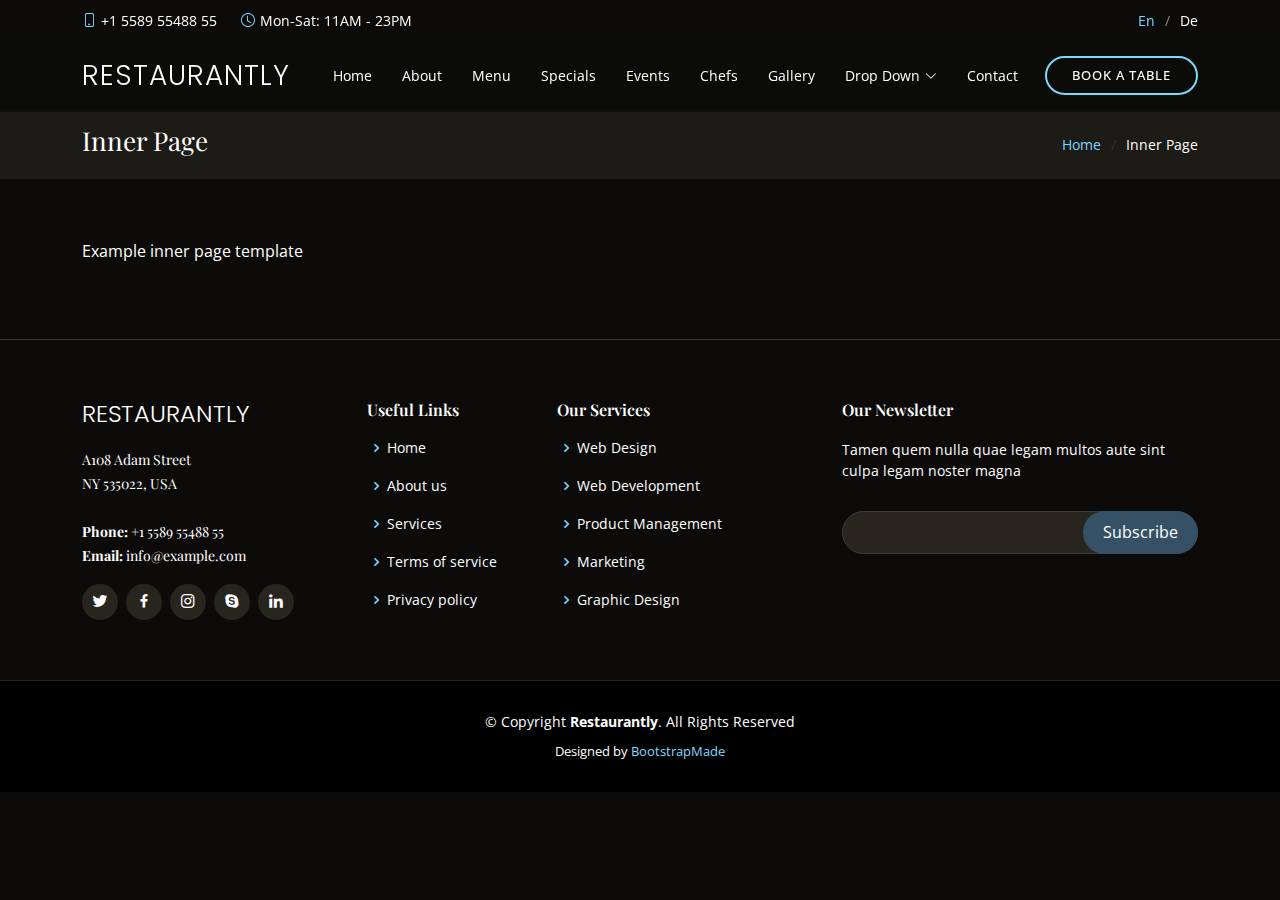
<file: inner-page.html>
<!DOCTYPE html>
<html lang="en">

<head>
  <meta charset="utf-8">
  <meta content="width=device-width, initial-scale=1.0" name="viewport">

  <title>Restaurantly Bootstrap Template - Inner Page</title>
  <meta content="" name="description">
  <meta content="" name="keywords">

  <!-- Favicons -->
  <link href="assets/img/favicon.png" rel="icon">
  <link href="assets/img/apple-touch-icon.png" rel="apple-touch-icon">

  <!-- Google Fonts -->
  <link href="https://fonts.googleapis.com/css?family=Open+Sans:300,300i,400,400i,600,600i,700,700i|Playfair+Display:ital,wght@0,400;0,500;0,600;0,700;1,400;1,500;1,600;1,700|Poppins:300,300i,400,400i,500,500i,600,600i,700,700i" rel="stylesheet">

  <!-- Vendor CSS Files -->
  <link href="assets/vendor/animate.css/animate.min.css" rel="stylesheet">
  <link href="assets/vendor/aos/aos.css" rel="stylesheet">
  <link href="assets/vendor/bootstrap/css/bootstrap.min.css" rel="stylesheet">
  <link href="assets/vendor/bootstrap-icons/bootstrap-icons.css" rel="stylesheet">
  <link href="assets/vendor/boxicons/css/boxicons.min.css" rel="stylesheet">
  <link href="assets/vendor/glightbox/css/glightbox.min.css" rel="stylesheet">
  <link href="assets/vendor/swiper/swiper-bundle.min.css" rel="stylesheet">

  <!-- Template Main CSS File -->
  <link href="assets/css/style.css" rel="stylesheet">

  <!-- =======================================================
  * Template Name: Restaurantly - v3.8.0
  * Template URL: https://bootstrapmade.com/restaurantly-restaurant-template/
  * Author: BootstrapMade.com
  * License: https://bootstrapmade.com/license/
  ======================================================== -->
</head>

<body>

  <!-- ======= Top Bar ======= -->
  <div id="topbar" class="d-flex align-items-center fixed-top">
    <div class="container d-flex justify-content-center justify-content-md-between">

      <div class="contact-info d-flex align-items-center">
        <i class="bi bi-phone d-flex align-items-center"><span>+1 5589 55488 55</span></i>
        <i class="bi bi-clock d-flex align-items-center ms-4"><span> Mon-Sat: 11AM - 23PM</span></i>
      </div>

      <div class="languages d-none d-md-flex align-items-center">
        <ul>
          <li>En</li>
          <li><a href="#">De</a></li>
        </ul>
      </div>
    </div>
  </div>

  <!-- ======= Header ======= -->
  <header id="header" class="fixed-top d-flex align-items-cente">
    <div class="container-fluid container-xl d-flex align-items-center justify-content-lg-between">

      <h1 class="logo me-auto me-lg-0"><a href="index.html">Restaurantly</a></h1>
      <!-- Uncomment below if you prefer to use an image logo -->
      <!-- <a href="index.html" class="logo me-auto me-lg-0"><img src="assets/img/logo.png" alt="" class="img-fluid"></a>-->

      <nav id="navbar" class="navbar order-last order-lg-0">
        <ul>
          <li><a class="nav-link scrollto " href="#hero">Home</a></li>
          <li><a class="nav-link scrollto" href="#about">About</a></li>
          <li><a class="nav-link scrollto" href="#menu">Menu</a></li>
          <li><a class="nav-link scrollto" href="#specials">Specials</a></li>
          <li><a class="nav-link scrollto" href="#events">Events</a></li>
          <li><a class="nav-link scrollto" href="#chefs">Chefs</a></li>
          <li><a class="nav-link scrollto" href="#gallery">Gallery</a></li>
          <li class="dropdown"><a href="#"><span>Drop Down</span> <i class="bi bi-chevron-down"></i></a>
            <ul>
              <li><a href="#">Drop Down 1</a></li>
              <li class="dropdown"><a href="#"><span>Deep Drop Down</span> <i class="bi bi-chevron-right"></i></a>
                <ul>
                  <li><a href="#">Deep Drop Down 1</a></li>
                  <li><a href="#">Deep Drop Down 2</a></li>
                  <li><a href="#">Deep Drop Down 3</a></li>
                  <li><a href="#">Deep Drop Down 4</a></li>
                  <li><a href="#">Deep Drop Down 5</a></li>
                </ul>
              </li>
              <li><a href="#">Drop Down 2</a></li>
              <li><a href="#">Drop Down 3</a></li>
              <li><a href="#">Drop Down 4</a></li>
            </ul>
          </li>
          <li><a class="nav-link scrollto" href="#contact">Contact</a></li>
        </ul>
        <i class="bi bi-list mobile-nav-toggle"></i>
      </nav><!-- .navbar -->
      <a href="#book-a-table" class="book-a-table-btn scrollto d-none d-lg-flex">Book a table</a>

    </div>
  </header><!-- End Header -->

  <main id="main">
    <section class="breadcrumbs">
      <div class="container">

        <div class="d-flex justify-content-between align-items-center">
          <h2>Inner Page</h2>
          <ol>
            <li><a href="index.html">Home</a></li>
            <li>Inner Page</li>
          </ol>
        </div>

      </div>
    </section>

    <section class="inner-page">
      <div class="container">
        <p>
          Example inner page template
        </p>
      </div>
    </section>

  </main><!-- End #main -->

  <!-- ======= Footer ======= -->
  <footer id="footer">
    <div class="footer-top">
      <div class="container">
        <div class="row">

          <div class="col-lg-3 col-md-6">
            <div class="footer-info">
              <h3>Restaurantly</h3>
              <p>
                A108 Adam Street <br>
                NY 535022, USA<br><br>
                <strong>Phone:</strong> +1 5589 55488 55<br>
                <strong>Email:</strong> info@example.com<br>
              </p>
              <div class="social-links mt-3">
                <a href="#" class="twitter"><i class="bx bxl-twitter"></i></a>
                <a href="#" class="facebook"><i class="bx bxl-facebook"></i></a>
                <a href="#" class="instagram"><i class="bx bxl-instagram"></i></a>
                <a href="#" class="google-plus"><i class="bx bxl-skype"></i></a>
                <a href="#" class="linkedin"><i class="bx bxl-linkedin"></i></a>
              </div>
            </div>
          </div>

          <div class="col-lg-2 col-md-6 footer-links">
            <h4>Useful Links</h4>
            <ul>
              <li><i class="bx bx-chevron-right"></i> <a href="#">Home</a></li>
              <li><i class="bx bx-chevron-right"></i> <a href="#">About us</a></li>
              <li><i class="bx bx-chevron-right"></i> <a href="#">Services</a></li>
              <li><i class="bx bx-chevron-right"></i> <a href="#">Terms of service</a></li>
              <li><i class="bx bx-chevron-right"></i> <a href="#">Privacy policy</a></li>
            </ul>
          </div>

          <div class="col-lg-3 col-md-6 footer-links">
            <h4>Our Services</h4>
            <ul>
              <li><i class="bx bx-chevron-right"></i> <a href="#">Web Design</a></li>
              <li><i class="bx bx-chevron-right"></i> <a href="#">Web Development</a></li>
              <li><i class="bx bx-chevron-right"></i> <a href="#">Product Management</a></li>
              <li><i class="bx bx-chevron-right"></i> <a href="#">Marketing</a></li>
              <li><i class="bx bx-chevron-right"></i> <a href="#">Graphic Design</a></li>
            </ul>
          </div>

          <div class="col-lg-4 col-md-6 footer-newsletter">
            <h4>Our Newsletter</h4>
            <p>Tamen quem nulla quae legam multos aute sint culpa legam noster magna</p>
            <form action="" method="post">
              <input type="email" name="email"><input type="submit" value="Subscribe">
            </form>

          </div>

        </div>
      </div>
    </div>

    <div class="container">
      <div class="copyright">
        &copy; Copyright <strong><span>Restaurantly</span></strong>. All Rights Reserved
      </div>
      <div class="credits">
        <!-- All the links in the footer should remain intact. -->
        <!-- You can delete the links only if you purchased the pro version. -->
        <!-- Licensing information: https://bootstrapmade.com/license/ -->
        <!-- Purchase the pro version with working PHP/AJAX contact form: https://bootstrapmade.com/restaurantly-restaurant-template/ -->
        Designed by <a href="https://bootstrapmade.com/">BootstrapMade</a>
      </div>
    </div>
  </footer><!-- End Footer -->

  <div id="preloader"></div>
  <a href="#" class="back-to-top d-flex align-items-center justify-content-center"><i class="bi bi-arrow-up-short"></i></a>

  <!-- Vendor JS Files -->
  <script src="assets/vendor/aos/aos.js"></script>
  <script src="assets/vendor/bootstrap/js/bootstrap.bundle.min.js"></script>
  <script src="assets/vendor/glightbox/js/glightbox.min.js"></script>
  <script src="assets/vendor/isotope-layout/isotope.pkgd.min.js"></script>
  <script src="assets/vendor/swiper/swiper-bundle.min.js"></script>
  <script src="assets/vendor/php-email-form/validate.js"></script>

  <!-- Template Main JS File -->
  <script src="assets/js/main.js"></script>

</body>

</html>
</file>
<file: assets/css/style.css>
/**
* Template Name: Restaurantly - v3.8.0
* Template URL: https://bootstrapmade.com/restaurantly-restaurant-template/
* Author: BootstrapMade.com
* License: https://bootstrapmade.com/license/
*/

/*--------------------------------------------------------------
# General
--------------------------------------------------------------*/
body {
  font-family: "Open Sans", sans-serif;
  background: #0c0b09;
  color: #fff;
}

a {
  color: #7DD8FF;
  text-decoration: none;
}

a:hover {
  color: #7DD8FF;
  text-decoration: none;
}

h1,
h2,
h3,
h4,
h5,
h6 {
  font-family: "Playfair Display", serif;
}

/*--------------------------------------------------------------
# Preloader
--------------------------------------------------------------*/
#preloader {
  position: fixed;
  top: 0;
  left: 0;
  right: 0;
  bottom: 0;
  z-index: 9999;
  overflow: hidden;
  background: #1a1814;
}

#preloader:before {
  content: "";
  position: fixed;
  top: calc(50% - 30px);
  left: calc(50% - 30px);
  border: 6px solid #1a1814;
  border-top-color: #7DD8FF;
  border-bottom-color: #7DD8FF;
  border-radius: 50%;
  width: 60px;
  height: 60px;
  -webkit-animation: animate-preloader 1s linear infinite;
  animation: animate-preloader 1s linear infinite;
}

@-webkit-keyframes animate-preloader {
  0% {
    transform: rotate(0deg);
  }

  100% {
    transform: rotate(360deg);
  }
}

@keyframes animate-preloader {
  0% {
    transform: rotate(0deg);
  }

  100% {
    transform: rotate(360deg);
  }
}

/*--------------------------------------------------------------
# Back to top button
--------------------------------------------------------------*/
.back-to-top {
  position: fixed;
  visibility: hidden;
  opacity: 0;
  right: 15px;
  bottom: 15px;
  z-index: 996;
  width: 44px;
  height: 44px;
  border-radius: 50px;
  transition: all 0.4s;
  border: 2px solid #7DD8FF;
}

.back-to-top i {
  font-size: 28px;
  color: #7DD8FF;
  line-height: 0;
}

.back-to-top:hover {
  background: #7DD8FF;
  color: #1a1814;
}

.back-to-top:hover i {
  color: #444444;
}

.back-to-top.active {
  visibility: visible;
  opacity: 1;
}

/*--------------------------------------------------------------
# Disable aos animation delay on mobile devices
--------------------------------------------------------------*/
@media screen and (max-width: 768px) {
  [data-aos-delay] {
    transition-delay: 0 !important;
  }
}

/*--------------------------------------------------------------
# Top Bar
--------------------------------------------------------------*/
#topbar {
  height: 40px;
  font-size: 14px;
  transition: all 0.5s;
  z-index: 996;
}

#topbar.topbar-scrolled {
  top: -40px;
}

#topbar .contact-info i {
  font-style: normal;
  color: #7DD8FF;
}

#topbar .contact-info i span {
  padding-left: 5px;
  color: #fff;
}

#topbar .languages ul {
  display: flex;
  flex-wrap: wrap;
  list-style: none;
  padding: 0;
  margin: 0;
  color: #7DD8FF;
}

#topbar .languages ul a {
  color: white;
}

#topbar .languages ul li+li {
  padding-left: 10px;
}

#topbar .languages ul li+li::before {
  display: inline-block;
  padding-right: 10px;
  color: rgba(255, 255, 255, 0.5);
  content: "/";
}

/*--------------------------------------------------------------
# Header
--------------------------------------------------------------*/
#header {
  background: rgba(12, 11, 9, 0.6);
  border-bottom: 1px solid rgba(12, 11, 9, 0.6);
  transition: all 0.5s;
  z-index: 997;
  padding: 15px 0;
  top: 40px;
}

#header.header-scrolled {
  top: 0;
  background: rgba(0, 0, 0, 0.85);
  border-bottom: 1px solid #37332a;
}

#header .logo {
  font-size: 28px;
  margin: 0;
  padding: 0;
  line-height: 1;
  font-weight: 300;
  letter-spacing: 1px;
  text-transform: uppercase;
  font-family: "Poppins", sans-serif;
}

#header .logo a {
  color: #fff;
}

#header .logo img {
  max-height: 40px;
}

/*--------------------------------------------------------------
# Book a table button Menu
--------------------------------------------------------------*/
.book-a-table-btn {
  margin: 0 0 0 15px;
  border: 2px solid #7DD8FF;
  color: #fff;
  border-radius: 50px;
  padding: 8px 25px;
  text-transform: uppercase;
  font-size: 13px;
  font-weight: 500;
  letter-spacing: 1px;
  transition: 0.3s;
}

.book-a-table-btn:hover {
  background: #7DD8FF;
  color: #fff;
}

@media (max-width: 992px) {
  .book-a-table-btn {
    margin: 0 15px 0 0;
    padding: 8px 20px;
  }
}

/*--------------------------------------------------------------
# Navigation Menu
--------------------------------------------------------------*/
/**
* Desktop Navigation 
*/
.navbar {
  padding: 0;
}

.navbar ul {
  margin: 0;
  padding: 0;
  display: flex;
  list-style: none;
  align-items: center;
}

.navbar li {
  position: relative;
}

.navbar a,
.navbar a:focus {
  display: flex;
  align-items: center;
  justify-content: space-between;
  padding: 10px 0 10px 30px;
  color: #fff;
  white-space: nowrap;
  transition: 0.3s;
  font-size: 14px;
}

.navbar a i,
.navbar a:focus i {
  font-size: 12px;
  line-height: 0;
  margin-left: 5px;
}

.navbar a:hover,
.navbar .active,
.navbar .active:focus,
.navbar li:hover>a {
  color: #7DD8FF;
}

.navbar .dropdown ul {
  display: block;
  position: absolute;
  left: 14px;
  top: calc(100% + 30px);
  margin: 0;
  padding: 10px 0;
  z-index: 99;
  opacity: 0;
  visibility: hidden;
  background: #fff;
  box-shadow: 0px 0px 30px rgba(127, 137, 161, 0.25);
  transition: 0.3s;
  border-radius: 4px;
}

.navbar .dropdown ul li {
  min-width: 200px;
}

.navbar .dropdown ul a {
  padding: 10px 20px;
  color: #444444;
}

.navbar .dropdown ul a i {
  font-size: 12px;
}

.navbar .dropdown ul a:hover,
.navbar .dropdown ul .active:hover,
.navbar .dropdown ul li:hover>a {
  color: #1E719B;
}

.navbar .dropdown:hover>ul {
  opacity: 1;
  top: 100%;
  visibility: visible;
}

.navbar .dropdown .dropdown ul {
  top: 0;
  left: calc(100% - 30px);
  visibility: hidden;
}

.navbar .dropdown .dropdown:hover>ul {
  opacity: 1;
  top: 0;
  left: 100%;
  visibility: visible;
}

@media (max-width: 1366px) {
  .navbar .dropdown .dropdown ul {
    left: -90%;
  }

  .navbar .dropdown .dropdown:hover>ul {
    left: -100%;
  }
}

/**
* Mobile Navigation 
*/
.mobile-nav-toggle {
  color: #fff;
  font-size: 28px;
  cursor: pointer;
  display: none;
  line-height: 0;
  transition: 0.5s;
}

@media (max-width: 991px) {
  .mobile-nav-toggle {
    display: block;
  }

  .navbar ul {
    display: none;
  }
}

.navbar-mobile {
  position: fixed;
  overflow: hidden;
  top: 0;
  right: 0;
  left: 0;
  bottom: 0;
  background: rgba(0, 0, 0, 0.9);
  transition: 0.3s;
  z-index: 999;
}

.navbar-mobile .mobile-nav-toggle {
  position: absolute;
  top: 15px;
  right: 15px;
}

.navbar-mobile ul {
  display: block;
  position: absolute;
  top: 55px;
  right: 15px;
  bottom: 15px;
  left: 15px;
  padding: 10px 0;
  border-radius: 6px;
  background-color: #fff;
  overflow-y: auto;
  transition: 0.3s;
}

.navbar-mobile a,
.navbar-mobile a:focus {
  padding: 10px 20px;
  font-size: 15px;
  color: #1a1814;
}

.navbar-mobile a:hover,
.navbar-mobile .active,
.navbar-mobile li:hover>a {
  color: #7DD8FF;
}

.navbar-mobile .getstarted,
.navbar-mobile .getstarted:focus {
  margin: 15px;
}

.navbar-mobile .dropdown ul {
  position: static;
  display: none;
  margin: 10px 20px;
  padding: 10px 0;
  z-index: 99;
  opacity: 1;
  visibility: visible;
  background: #fff;
  box-shadow: 0px 0px 30px rgba(127, 137, 161, 0.25);
}

.navbar-mobile .dropdown ul li {
  min-width: 200px;
}

.navbar-mobile .dropdown ul a {
  padding: 10px 20px;
}

.navbar-mobile .dropdown ul a i {
  font-size: 12px;
}

.navbar-mobile .dropdown ul a:hover,
.navbar-mobile .dropdown ul .active:hover,
.navbar-mobile .dropdown ul li:hover>a {
  color: #7DD8FF;
}

.navbar-mobile .dropdown>.dropdown-active {
  display: block;
}

/*--------------------------------------------------------------
# Hero Section
--------------------------------------------------------------*/
#hero {
  width: 100%;
  height: 100vh;
  background: url("../img/parliment.png") top center;
  background-size: cover;
  position: relative;
  padding: 0;
}

#hero:before {
  content: "";
  background: rgba(0, 0, 0, 0.5);
  position: absolute;
  bottom: 0;
  top: 0;
  left: 0;
  right: 0;
}

#hero .container {
  padding-top: 110px;
}

@media (max-width: 992px) {
  #hero .container {
    padding-top: 98px;
  }
}

#hero h1 {
  margin: 0;
  font-size: 48px;
  font-weight: 700;
  line-height: 56px;
  color: #fff;
  font-family: "Roboto", sans-serif;
}

#hero h1 span {
  color: #7DD8FF;
}

#hero h2 {
  color: #eee;
  margin-bottom: 10px 0 0 0;
  font-size: 22px;
}

#hero .btns {
  margin-top: 30px;
}

#hero .btn-menu,
#hero .btn-book {
  font-weight: 600;
  font-size: 13px;
  letter-spacing: 0.5px;
  text-transform: uppercase;
  display: inline-block;
  padding: 12px 30px;
  border-radius: 50px;
  transition: 0.3s;
  line-height: 1;
  color: white;
  border: 2px solid #7DD8FF;
}

#hero .btn-menu:hover,
#hero .btn-book:hover {
  background: #7DD8FF;
  color: #fff;
}

#hero .btn-book {
  margin-left: 15px;
}

#hero .play-btn {
  width: 94px;
  height: 94px;
  background: radial-gradient(#7DD8FF 50%, rgba(94, 129, 205, 0.4) 52%);
  border-radius: 50%;
  display: block;
  position: relative;
  overflow: hidden;
}

#hero .play-btn::after {
  content: "";
  position: absolute;
  left: 50%;
  top: 50%;
  transform: translateX(-40%) translateY(-50%);
  width: 0;
  height: 0;
  border-top: 10px solid transparent;
  border-bottom: 10px solid transparent;
  border-left: 15px solid #fff;
  z-index: 100;
  transition: all 400ms cubic-bezier(0.55, 0.055, 0.675, 0.19);
}

#hero .play-btn::before {
  content: "";
  position: absolute;
  width: 120px;
  height: 120px;
  -webkit-animation-delay: 0s;
  animation-delay: 0s;
  -webkit-animation: pulsate-btn 2s;
  animation: pulsate-btn 2s;
  -webkit-animation-direction: forwards;
  animation-direction: forwards;
  -webkit-animation-iteration-count: infinite;
  animation-iteration-count: infinite;
  -webkit-animation-timing-function: steps;
  animation-timing-function: steps;
  opacity: 1;
  border-radius: 50%;
  border: 5px solid rgba(94, 129, 205, 0.7);
  top: -15%;
  left: -15%;
  background: rgba(198, 16, 0, 0);
}

#hero .play-btn:hover::after {
  border-left: 15px solid #7DD8FF;
  transform: scale(20);
}

#hero .play-btn:hover::before {
  content: "";
  position: absolute;
  left: 50%;
  top: 50%;
  transform: translateX(-40%) translateY(-50%);
  width: 0;
  height: 0;
  border: none;
  border-top: 10px solid transparent;
  border-bottom: 10px solid transparent;
  border-left: 15px solid #fff;
  z-index: 200;
  -webkit-animation: none;
  animation: none;
  border-radius: 0;
}

@media (min-width: 1024px) {
  #hero {
    background-attachment: fixed;
  }
}

@media (max-width: 992px) {
  #hero .play-btn {
    margin-top: 30px;
  }
}

@media (max-height: 500px) {
  #hero {
    height: auto;
  }

  #hero .container {
    padding-top: 130px;
    padding-bottom: 60px;
  }
}

@media (max-width: 768px) {
  #hero h1 {
    font-size: 28px;
    line-height: 36px;
  }

  #hero h2 {
    font-size: 18px;
    line-height: 24px;
  }
}

@-webkit-keyframes pulsate-btn {
  0% {
    transform: scale(0.6, 0.6);
    opacity: 1;
  }

  100% {
    transform: scale(1, 1);
    opacity: 0;
  }
}

@keyframes pulsate-btn {
  0% {
    transform: scale(0.6, 0.6);
    opacity: 1;
  }

  100% {
    transform: scale(1, 1);
    opacity: 0;
  }
}

/*--------------------------------------------------------------
# Sections General
--------------------------------------------------------------*/
section {
  padding: 60px 0;
  overflow: hidden;
}

.section-bg {
  background-color: #1a1814;
}

.section-title {
  padding-bottom: 40px;
}

.section-title h2 {
  font-size: 14px;
  font-weight: 500;
  padding: 0;
  line-height: 1px;
  margin: 0 0 5px 0;
  letter-spacing: 2px;
  text-transform: uppercase;
  color: #aaaaaa;
  font-family: "Roboto", sans-serif;
}

.section-title h2::after {
  content: "";
  width: 120px;
  height: 1px;
  display: inline-block;
  background: rgba(255, 255, 255, 0.2);
  margin: 4px 10px;
}

.section-title p {
  margin: 0;
  margin: 0;
  font-size: 36px;
  font-weight: 700;
  font-family: "Playfair Display", serif;
  color: #7DD8FF;
}

/*--------------------------------------------------------------
# About
--------------------------------------------------------------*/
.breadcrumbs {
  padding: 15px 0;
  background: #1d1b16;
  margin-top: 110px;
}

@media (max-width: 992px) {
  .breadcrumbs {
    margin-top: 98px;
  }
}

.breadcrumbs h2 {
  font-size: 26px;
  font-weight: 300;
}

.breadcrumbs ol {
  display: flex;
  flex-wrap: wrap;
  list-style: none;
  padding: 0;
  margin: 0;
  font-size: 14px;
}

.breadcrumbs ol li+li {
  padding-left: 10px;
}

.breadcrumbs ol li+li::before {
  display: inline-block;
  padding-right: 10px;
  color: #37332a;
  content: "/";
}

@media (max-width: 768px) {
  .breadcrumbs .d-flex {
    display: block !important;
  }

  .breadcrumbs ol {
    display: block;
  }

  .breadcrumbs ol li {
    display: inline-block;
  }
}

/*--------------------------------------------------------------
# About
--------------------------------------------------------------*/
.about {
  background: url("../img/about-bg.jpg") center center;
  background-size: cover;
  position: relative;
  padding: 80px 0;
}

.about:before {
  content: "";
  background: rgba(0, 0, 0, 0.8);
  position: absolute;
  bottom: 0;
  top: 0;
  left: 0;
  right: 0;
}

.about .about-img {
  position: relative;
  transition: 0.5s;
}

.about .about-img img {
  max-width: 100%;
  border: 4px solid rgba(255, 255, 255, 0.2);
  position: relative;
}

.about .about-img::before {
  position: absolute;
  left: 20px;
  top: 20px;
  width: 60px;
  height: 60px;
  z-index: 1;
  content: "";
  border-left: 5px solid #1E719B;
  border-top: 5px solid #1E719B;
  transition: 0.5s;
}

.about .about-img::after {
  position: absolute;
  right: 20px;
  bottom: 20px;
  width: 60px;
  height: 60px;
  z-index: 2;
  content: "";
  border-right: 5px solid #1E719B;
  border-bottom: 5px solid #1E719B;
  transition: 0.5s;
}

.about .about-img:hover {
  transform: scale(1.03);
}

.about .about-img:hover::before {
  left: 10px;
  top: 10px;
}

.about .about-img:hover::after {
  right: 10px;
  bottom: 10px;
}

.about .content h3 {
  font-weight: 600;
  font-size: 26px;
}

.about .content ul {
  list-style: none;
  padding: 0;
}

.about .content ul li {
  padding-bottom: 10px;
}

.about .content ul i {
  font-size: 20px;
  padding-right: 4px;
  color: #7DD8FF;
}

.about .content p:last-child {
  margin-bottom: 0;
}

@media (min-width: 1024px) {
  .about {
    background-attachment: fixed;
  }
}

/*--------------------------------------------------------------
# Why Us
--------------------------------------------------------------*/
.why-us .box {
  padding: 50px 30px;
  box-shadow: 0px 2px 15px rgba(0, 0, 0, 0.1);
  transition: all ease-in-out 0.3s;
  background: #1a1814;
}

.why-us .box span {
  display: block;
  font-size: 28px;
  font-weight: 700;
  color: #7DD8FF;
}

.why-us .box h4 {
  font-size: 24px;
  font-weight: 600;
  padding: 0;
  margin: 20px 0;
  color: rgba(255, 255, 255, 0.8);
}

.why-us .box p {
  color: #aaaaaa;
  font-size: 15px;
  margin: 0;
  padding: 0;
}

.why-us .box:hover {
  background: #1E719B;
  padding: 30px 30px 70px 30px;
  box-shadow: 10px 15px 30px rgba(0, 0, 0, 0.18);
}

.why-us .box:hover span,
.why-us .box:hover h4,
.why-us .box:hover p {
  color: #fff;
}

/*--------------------------------------------------------------
# Menu Section
--------------------------------------------------------------*/
.menu #menu-flters {
  padding: 0;
  margin: 0 auto 0 auto;
  list-style: none;
  text-align: center;
  border-radius: 50px;
}

.menu #menu-flters li {
  cursor: pointer;
  display: inline-block;
  padding: 8px 12px 10px 12px;
  font-size: 16px;
  font-weight: 500;
  line-height: 1;
  color: #fff;
  margin-bottom: 10px;
  transition: all ease-in-out 0.3s;
  border-radius: 50px;
  font-family: "Playfair Display", serif;
}

.menu #menu-flters li:hover,
.menu #menu-flters li.filter-active {
  color: #7DD8FF;
}

.menu #menu-flters li:last-child {
  margin-right: 0;
}

.menu .menu-item {
  margin-top: 50px;
}

.menu .menu-img {
  width: 70px;
  border-radius: 50%;
  float: left;
  border: 5px solid rgba(255, 255, 255, 0.2);
}

.menu .menu-content {
  margin-left: 85px;
  overflow: hidden;
  display: flex;
  justify-content: space-between;
  position: relative;
}

.menu .menu-content::after {
  content: "......................................................................""....................................................................""....................................................................";
  position: absolute;
  left: 20px;
  right: 0;
  top: -4px;
  z-index: 1;
  color: #bab3a6;
  font-family: Arial, "Helvetica Neue", Helvetica, sans-serif;
}

.menu .menu-content a {
  padding-right: 10px;
  background: #1a1814;
  position: relative;
  z-index: 3;
  font-weight: 700;
  color: white;
  transition: 0.3s;
}

.menu .menu-content a:hover {
  color: #7DD8FF;
}

.menu .menu-content span {
  background: #1a1814;
  position: relative;
  z-index: 3;
  padding: 0 10px;
  font-weight: 600;
  color: #7DD8FF;
}

.menu .menu-ingredients {
  margin-left: 85px;
  font-style: italic;
  font-size: 14px;
  font-family: "Poppins", sans-serif;
  color: rgba(255, 255, 255, 0.5);
}

/*--------------------------------------------------------------
# Specials
--------------------------------------------------------------*/
.specials {
  overflow: hidden;
}

.specials .nav-tabs {
  border: 0;
}

.specials .nav-link {
  border: 0;
  padding: 12px 15px;
  transition: 0.3s;
  color: #fff;
  border-radius: 0;
  border-right: 2px solid #7DD8FF;
  font-weight: 600;
  font-size: 15px;
}

.specials .nav-link:hover {
  color: #7DD8FF;
}

.specials .nav-link.active {
  color: #1a1814;
  background: #7DD8FF;
  border-color: #7DD8FF;
}

.specials .nav-link:hover {
  border-color: #7DD8FF;
}

.specials .tab-pane.active {
  -webkit-animation: fadeIn 0.5s ease-out;
  animation: fadeIn 0.5s ease-out;
}

.specials .details h3 {
  font-size: 26px;
  font-weight: 600;
  margin-bottom: 20px;
  color: #fff;
}

.specials .details p {
  color: #aaaaaa;
}

.specials .details p:last-child {
  margin-bottom: 0;
}

@media (max-width: 992px) {
  .specials .nav-link {
    border: 0;
    padding: 15px;
  }
}

/*--------------------------------------------------------------
# Events
--------------------------------------------------------------*/
.events {
  background: url(../img/events-bg.jpg) center center no-repeat;
  background-size: cover;
  position: relative;
}

.events::before {
  content: "";
  background-color: rgba(0, 0, 0, 0.8);
  position: absolute;
  top: 0;
  right: 0;
  left: 0;
  bottom: 0;
}

.events .section-title h2 {
  color: #fff;
}

.events .container {
  position: relative;
}

@media (min-width: 1024px) {
  .events {
    background-attachment: fixed;
  }
}

.events .events-carousel {
  background: rgba(255, 255, 255, 0.08);
  padding: 30px;
}

.events .event-item {
  color: #fff;
}

.events .event-item h3 {
  font-weight: 600;
  font-size: 26px;
  color: #7DD8FF;
}

.events .event-item .price {
  font-size: 26px;
  font-family: "Open Sans", sans-serif;
  font-weight: 700;
  margin-bottom: 15px;
}

.events .event-item .price span {
  border-bottom: 2px solid #7DD8FF;
}

.events .event-item ul {
  list-style: none;
  padding: 0;
}

.events .event-item ul li {
  padding-bottom: 10px;
}

.events .event-item ul i {
  font-size: 20px;
  padding-right: 4px;
  color: #7DD8FF;
}

.events .event-item p:last-child {
  margin-bottom: 0;
}

.events .swiper-pagination {
  margin-top: 30px;
  position: relative;
}

.events .swiper-pagination .swiper-pagination-bullet {
  width: 12px;
  height: 12px;
  background-color: rgba(255, 255, 255, 0.4);
  opacity: 1;
}

.events .swiper-pagination .swiper-pagination-bullet-active {
  background-color: #7DD8FF;
}

/*--------------------------------------------------------------
# Book A Table
--------------------------------------------------------------*/
.book-a-table .php-email-form {
  width: 100%;
}

.book-a-table .php-email-form .form-group {
  padding-bottom: 8px;
}

.book-a-table .php-email-form .validate {
  display: none;
  color: red;
  margin: 0 0 15px 0;
  font-weight: 400;
  font-size: 13px;
}

.book-a-table .php-email-form .error-message {
  display: none;
  color: #fff;
  background: #ed3c0d;
  text-align: left;
  padding: 15px;
  font-weight: 600;
}

.book-a-table .php-email-form .error-message br+br {
  margin-top: 25px;
}

.book-a-table .php-email-form .sent-message {
  display: none;
  color: #fff;
  background: #18d26e;
  text-align: center;
  padding: 15px;
  font-weight: 600;
}

.book-a-table .php-email-form .loading {
  display: none;
  text-align: center;
  padding: 15px;
}

.book-a-table .php-email-form .loading:before {
  content: "";
  display: inline-block;
  border-radius: 50%;
  width: 24px;
  height: 24px;
  margin: 0 10px -6px 0;
  border: 3px solid #7DD8FF;
  border-top-color: #1a1814;
  -webkit-animation: animate-loading 1s linear infinite;
  animation: animate-loading 1s linear infinite;
}

.book-a-table .php-email-form input,
.book-a-table .php-email-form textarea {
  border-radius: 0;
  box-shadow: none;
  font-size: 14px;
  background: #0c0b09;
  border-color: #625b4b;
  color: white;
}

.book-a-table .php-email-form input::-moz-placeholder,
.book-a-table .php-email-form textarea::-moz-placeholder {
  color: #a49b89;
}

.book-a-table .php-email-form input::placeholder,
.book-a-table .php-email-form textarea::placeholder {
  color: #a49b89;
}

.book-a-table .php-email-form input:focus,
.book-a-table .php-email-form textarea:focus {
  border-color: #7DD8FF;
}

.book-a-table .php-email-form input {
  height: 44px;
}

.book-a-table .php-email-form textarea {
  padding: 10px 12px;
}

.book-a-table .php-email-form button[type=submit] {
  background: #7DD8FF;
  border: 0;
  padding: 10px 35px;
  color: #fff;
  transition: 0.4s;
  border-radius: 50px;
}

.book-a-table .php-email-form button[type=submit]:hover {
  background: #d3af71;
}

/*--------------------------------------------------------------
# Testimonials
--------------------------------------------------------------*/
.testimonials .testimonials-carousel,
.testimonials .testimonials-slider {
  overflow: hidden;
}

.testimonials .testimonial-item {
  box-sizing: content-box;
  min-height: 320px;
}

.testimonials .testimonial-item .testimonial-img {
  width: 90px;
  border-radius: 50%;
  margin: -40px 0 0 40px;
  position: relative;
  z-index: 2;
  border: 6px solid rgba(255, 255, 255, 0.2);
}

.testimonials .testimonial-item h3 {
  font-size: 18px;
  font-weight: bold;
  margin: 10px 0 5px 45px;
  color: white;
}

.testimonials .testimonial-item h4 {
  font-size: 14px;
  color: rgba(255, 255, 255, 0.6);
  margin: 0 0 0 45px;
}

.testimonials .testimonial-item .quote-icon-left,
.testimonials .testimonial-item .quote-icon-right {
  color: #d3af71;
  font-size: 26px;
}

.testimonials .testimonial-item .quote-icon-left {
  display: inline-block;
  left: -5px;
  position: relative;
}

.testimonials .testimonial-item .quote-icon-right {
  display: inline-block;
  right: -5px;
  position: relative;
  top: 10px;
}

.testimonials .testimonial-item p {
  font-style: italic;
  margin: 0 15px 0 15px;
  padding: 20px 20px 60px 20px;
  background: #26231d;
  position: relative;
  border-radius: 6px;
  position: relative;
  z-index: 1;
}

.testimonials .swiper-pagination {
  margin-top: 30px;
  position: relative;
}

.testimonials .swiper-pagination .swiper-pagination-bullet {
  width: 12px;
  height: 12px;
  background-color: rgba(255, 255, 255, 0.4);
  opacity: 1;
}

.testimonials .swiper-pagination .swiper-pagination-bullet-active {
  background-color: #7DD8FF;
}

/*--------------------------------------------------------------
# Gallery
--------------------------------------------------------------*/
.gallery .gallery-item {
  overflow: hidden;
  border-right: 3px solid #454035;
  border-bottom: 3px solid #454035;
}

.gallery .gallery-item img {
  transition: all ease-in-out 0.4s;
}

.gallery .gallery-item:hover img {
  transform: scale(1.1);
}

/*--------------------------------------------------------------
# Chefs
--------------------------------------------------------------*/
.chefs .member {
  text-align: center;
  margin-bottom: 20px;
  background: #343a40;
  position: relative;
  overflow: hidden;
}

.chefs .member .member-info {
  opacity: 0;
  position: absolute;
  bottom: 0;
  top: 0;
  left: 0;
  right: 0;
  transition: 0.2s;
}

.chefs .member .member-info-content {
  position: absolute;
  left: 0;
  right: 0;
  bottom: 10px;
  transition: bottom 0.4s;
}

.chefs .member .member-info-content h4 {
  font-weight: 700;
  margin-bottom: 2px;
  font-size: 18px;
  color: #fff;
}

.chefs .member .member-info-content span {
  font-style: italic;
  display: block;
  font-size: 13px;
  color: #fff;
}

.chefs .member .social {
  position: absolute;
  left: 0;
  bottom: -38px;
  right: 0;
  height: 48px;
  transition: bottom ease-in-out 0.4s;
  text-align: center;
}

.chefs .member .social a {
  transition: color 0.3s;
  color: #fff;
  margin: 0 10px;
  display: inline-block;
}

.chefs .member .social a:hover {
  color: #7DD8FF;
}

.chefs .member .social i {
  font-size: 18px;
  margin: 0 2px;
}

.chefs .member:hover .member-info {
  background: linear-gradient(0deg, rgba(0, 0, 0, 0.9) 0%, rgba(0, 0, 0, 0.8) 20%, rgba(0, 212, 255, 0) 100%);
  opacity: 1;
  transition: 0.4s;
}

.chefs .member:hover .member-info-content {
  bottom: 60px;
  transition: bottom 0.4s;
}

.chefs .member:hover .social {
  bottom: 0;
  transition: bottom ease-in-out 0.4s;
}

/*--------------------------------------------------------------
# Contact
--------------------------------------------------------------*/
.contact .info {
  width: 100%;
}

.contact .info i {
  font-size: 20px;
  float: left;
  width: 44px;
  height: 44px;
  background: #7DD8FF;
  display: flex;
  justify-content: center;
  align-items: center;
  border-radius: 50px;
  transition: all 0.3s ease-in-out;
}

.contact .info h4 {
  padding: 0 0 0 60px;
  font-size: 18px;
  font-weight: 500;
  margin-bottom: 5px;
  font-family: "Poppins", sans-serif;
}

.contact .info p {
  padding: 0 0 0 60px;
  margin-bottom: 0;
  font-size: 14px;
  color: #bab3a6;
}

.contact .info .open-hours,
.contact .info .email,
.contact .info .phone {
  margin-top: 40px;
}

.contact .php-email-form {
  width: 100%;
}

.contact .php-email-form .form-group {
  padding-bottom: 8px;
}

.contact .php-email-form .validate {
  display: none;
  color: red;
  margin: 0 0 15px 0;
  font-weight: 400;
  font-size: 13px;
}

.contact .php-email-form .error-message {
  display: none;
  color: #fff;
  background: #ed3c0d;
  text-align: center;
  padding: 15px;
  font-weight: 600;
}

.contact .php-email-form .sent-message {
  display: none;
  color: #fff;
  background: #18d26e;
  text-align: center;
  padding: 15px;
  font-weight: 600;
}

.contact .php-email-form .loading {
  display: none;
  text-align: center;
  padding: 15px;
}

.contact .php-email-form .loading:before {
  content: "";
  display: inline-block;
  border-radius: 50%;
  width: 24px;
  height: 24px;
  margin: 0 10px -6px 0;
  border: 3px solid #7DD8FF;
  border-top-color: #1a1814;
  -webkit-animation: animate-loading 1s linear infinite;
  animation: animate-loading 1s linear infinite;
}

.contact .php-email-form input,
.contact .php-email-form textarea {
  border-radius: 0;
  box-shadow: none;
  font-size: 14px;
  background: #0c0b09;
  border-color: #625b4b;
  color: white;
}

.contact .php-email-form input::-moz-placeholder,
.contact .php-email-form textarea::-moz-placeholder {
  color: #a49b89;
}

.contact .php-email-form input::placeholder,
.contact .php-email-form textarea::placeholder {
  color: #a49b89;
}

.contact .php-email-form input:focus,
.contact .php-email-form textarea:focus {
  border-color: #7DD8FF;
}

.contact .php-email-form input {
  height: 44px;
}

.contact .php-email-form textarea {
  padding: 10px 12px;
}

.contact .php-email-form button[type=submit] {
  background: #7DD8FF;
  border: 0;
  padding: 10px 35px;
  color: #fff;
  transition: 0.4s;
  border-radius: 50px;
}

.contact .php-email-form button[type=submit]:hover {
  background: #d3af71;
}

@-webkit-keyframes animate-loading {
  0% {
    transform: rotate(0deg);
  }

  100% {
    transform: rotate(360deg);
  }
}

@keyframes animate-loading {
  0% {
    transform: rotate(0deg);
  }

  100% {
    transform: rotate(360deg);
  }
}

/*--------------------------------------------------------------
# Footer
--------------------------------------------------------------*/
#footer {
  background: black;
  padding: 0 0 30px 0;
  color: #fff;
  font-size: 14px;
}

#footer .footer-top {
  background: #0c0b09;
  border-top: 1px solid #37332a;
  border-bottom: 1px solid #28251f;
  padding: 60px 0 30px 0;
}

#footer .footer-top .footer-info {
  margin-bottom: 30px;
}

#footer .footer-top .footer-info h3 {
  font-size: 24px;
  margin: 0 0 20px 0;
  padding: 2px 0 2px 0;
  line-height: 1;
  font-weight: 300;
  text-transform: uppercase;
  font-family: "Poppins", sans-serif;
}

#footer .footer-top .footer-info p {
  font-size: 14px;
  line-height: 24px;
  margin-bottom: 0;
  font-family: "Playfair Display", serif;
  color: #fff;
}

#footer .footer-top .social-links a {
  font-size: 18px;
  display: inline-block;
  background: #28251f;
  color: #fff;
  line-height: 1;
  padding: 8px 0;
  margin-right: 4px;
  border-radius: 50%;
  text-align: center;
  width: 36px;
  height: 36px;
  transition: 0.3s;
}

#footer .footer-top .social-links a:hover {
  background: #7DD8FF;
  color: #fff;
  text-decoration: none;
}

#footer .footer-top h4 {
  font-size: 16px;
  font-weight: 600;
  color: #fff;
  position: relative;
  padding-bottom: 12px;
}

#footer .footer-top .footer-links {
  margin-bottom: 30px;
}

#footer .footer-top .footer-links ul {
  list-style: none;
  padding: 0;
  margin: 0;
}

#footer .footer-top .footer-links ul i {
  padding-right: 2px;
  color: #7DD8FF;
  font-size: 18px;
  line-height: 1;
}

#footer .footer-top .footer-links ul li {
  padding: 10px 0;
  display: flex;
  align-items: center;
}

#footer .footer-top .footer-links ul li:first-child {
  padding-top: 0;
}

#footer .footer-top .footer-links ul a {
  color: #fff;
  transition: 0.3s;
  display: inline-block;
  line-height: 1;
}

#footer .footer-top .footer-links ul a:hover {
  color: #7DD8FF;
}

#footer .footer-top .footer-newsletter form {
  margin-top: 30px;
  background: #28251f;
  padding: 6px 10px;
  position: relative;
  border-radius: 50px;
  border: 1px solid #353f45;
}

#footer .footer-top .footer-newsletter form input[type=email] {
  border: 0;
  padding: 4px;
  width: calc(100% - 110px);
  background: #28251f;
  color: white;
}

#footer .footer-top .footer-newsletter form input[type=submit] {
  position: absolute;
  top: -1px;
  right: -1px;
  bottom: -1px;
  border: 0;
  background: none;
  font-size: 16px;
  padding: 0 20px 2px 20px;
  background: #365166;
  color: #fff;
  transition: 0.3s;
  border-radius: 50px;
}

#footer .footer-top .footer-newsletter form input[type=submit]:hover {
  background: #71a7d3;
}

#footer .copyright {
  text-align: center;
  padding-top: 30px;
}

#footer .credits {
  padding-top: 10px;
  text-align: center;
  font-size: 13px;
  color: #fff;
}
</file>
